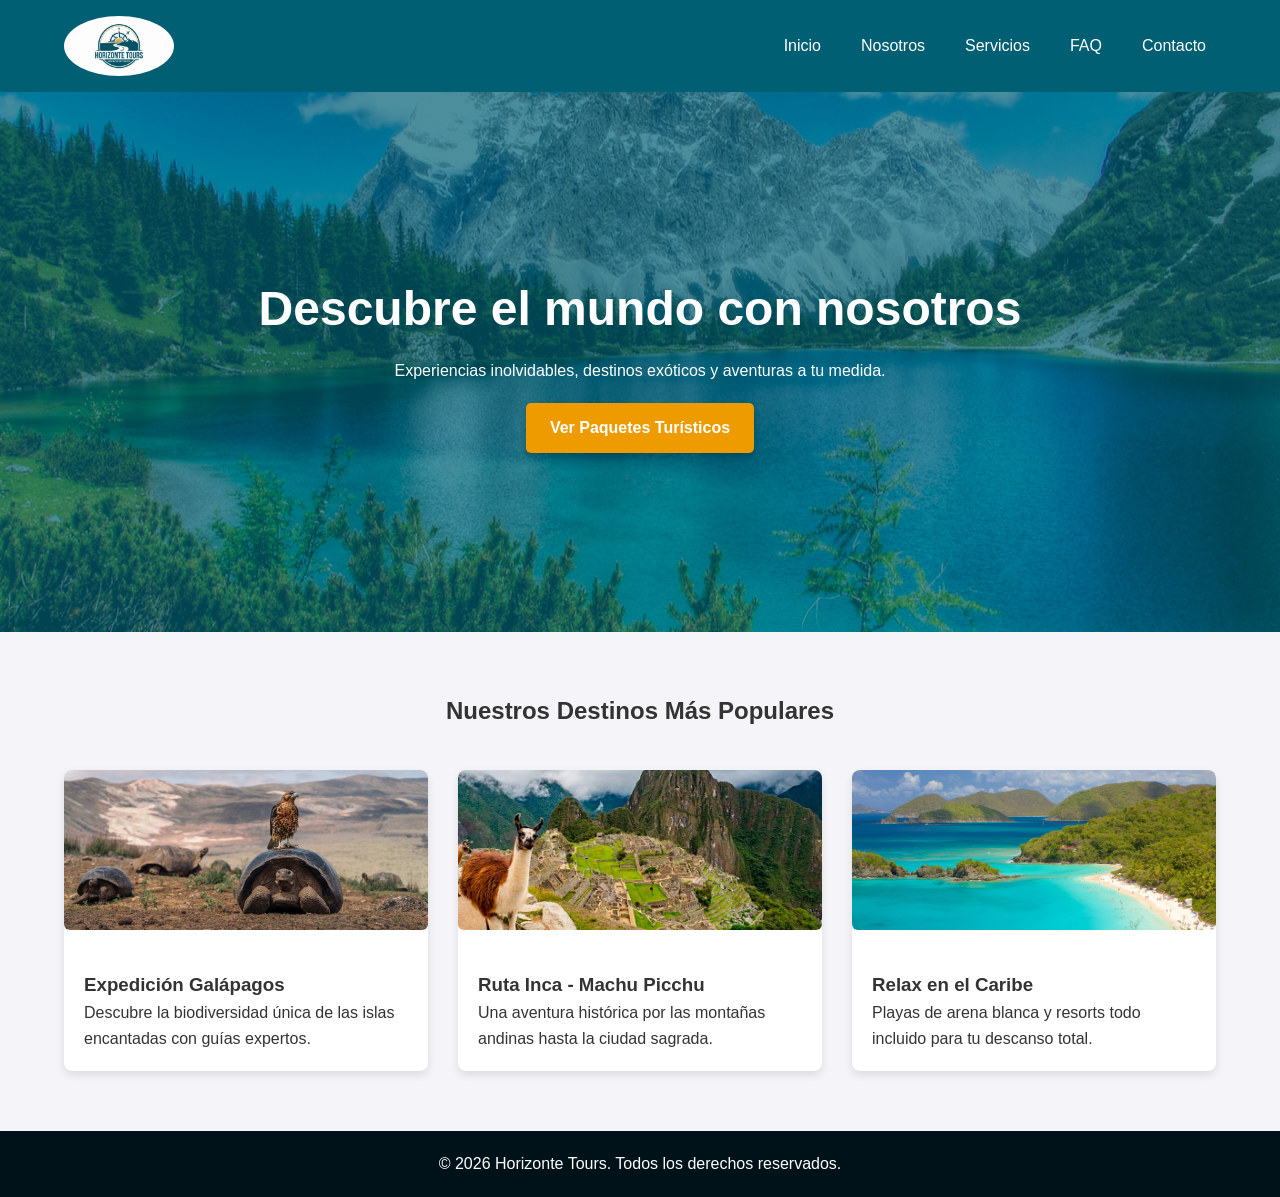
<file: index.html>
<!DOCTYPE html>
<html lang="es">
<head>
    <meta charset="UTF-8">
    <meta name="viewport" content="width=device-width, initial-scale=1.0">
    <title>Horizonte Tours | Agencia de Viajes</title>
    <link rel="stylesheet" href="assets/css/style.css">
</head>
<body>

    <!-- Encabezado con logotipo y menú -->
    <header>
        <div class="logo"><img src="assets/img/logo.jpg" alt="Logo de Horizonte Tours"></div>
        <nav>
            <ul>
                <li><a href="index.html">Inicio</a></li>
                <li><a href="nosotros.html">Nosotros</a></li>
                <li><a href="servicios.html">Servicios</a></li>
                <li><a href="faq.html">FAQ</a></li>
                <li><a href="contacto.html">Contacto</a></li>
            </ul>
        </nav>
    </header>

    <main>
        <!-- Banner principal -->
        <section class="hero">
            <h1>Descubre el mundo con nosotros</h1>
            <p>Experiencias inolvidables, destinos exóticos y aventuras a tu medida.</p>
            <a href="servicios.html" class="btn-accion">Ver Paquetes Turísticos</a>
        </section>

        <!-- Servicios destacados -->
        <section class="seccion">
            <h2>Nuestros Destinos Más Populares</h2>
            <div class="grid-tarjetas">
                <!-- Tarjeta 1 -->
                <article class="tarjeta">
                    <!-- Recuerda guardar una imagen llamada galapagos.jpg en tu carpeta img -->
                    <img src="assets/img/galapagos.jpg" alt="Paisaje de las Islas Galápagos con fauna local">
                    <div class="contenido-tarjeta">
                        <h3>Expedición Galápagos</h3>
                        <p>Descubre la biodiversidad única de las islas encantadas con guías expertos.</p>
                    </div>
                </article>

                <!-- Tarjeta 2 -->
                <article class="tarjeta">
                    <img src="assets/img/machupicchu.jpg" alt="Ruinas incas de Machu Picchu en Perú">
                    <div class="contenido-tarjeta">
                        <h3>Ruta Inca - Machu Picchu</h3>
                        <p>Una aventura histórica por las montañas andinas hasta la ciudad sagrada.</p>
                    </div>
                </article>

                <!-- Tarjeta 3 -->
                <article class="tarjeta">
                    <img src="assets/img/caribe.jpg" alt="Playa de arena blanca y mar cristalino en el Caribe">
                    <div class="contenido-tarjeta">
                        <h3>Relax en el Caribe</h3>
                        <p>Playas de arena blanca y resorts todo incluido para tu descanso total.</p>
                    </div>
                </article>
            </div>
        </section>
    </main>

    <!-- Pie de página -->
    <footer>
        <p>&copy; 2026 Horizonte Tours. Todos los derechos reservados.</p>
    </footer>

</body>
</html>
</file>
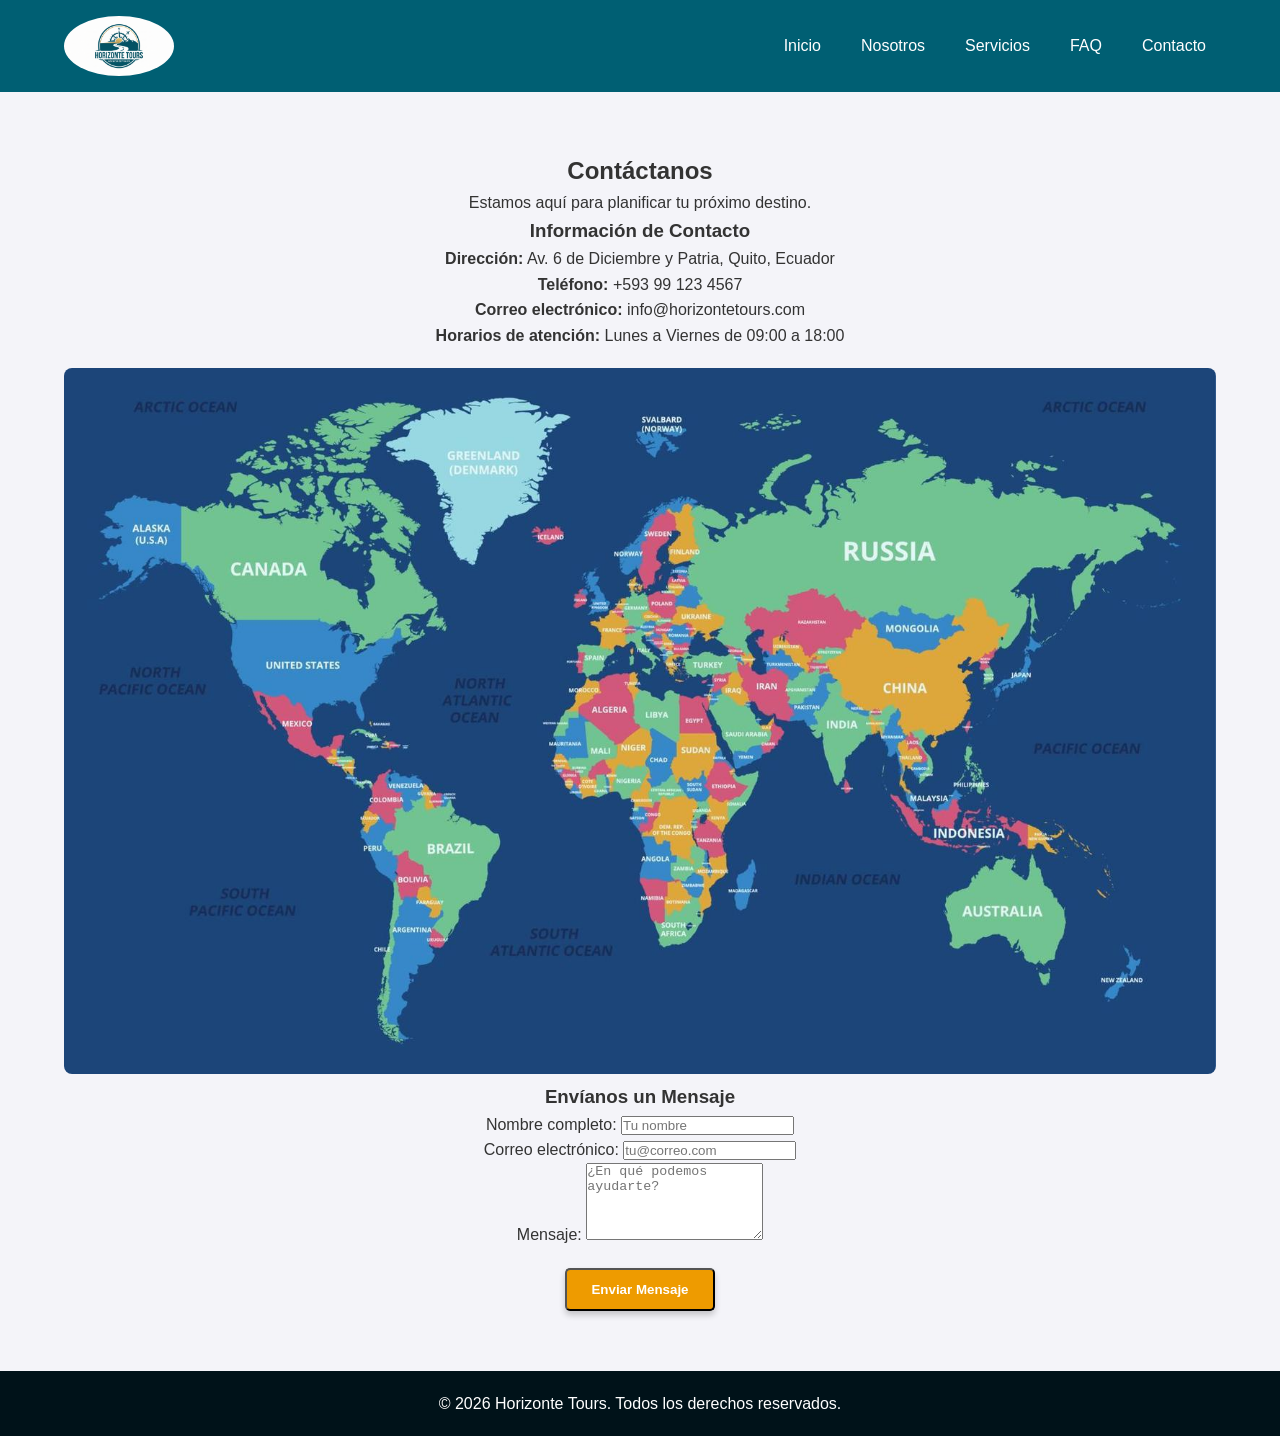
<file: contacto.html>
<!DOCTYPE html>
<html lang="es">
<head>
    <meta charset="UTF-8">
    <meta name="viewport" content="width=device-width, initial-scale=1.0">
    <title>Contacto | Horizonte Tours</title>
    <link rel="stylesheet" href="assets/css/style.css">
</head>
<body>
    <header>
        <div class="logo"><img src="assets/img/logo.jpg" alt="Logo de Horizonte Tours"></div>
        <nav>
            <ul>
                <li><a href="index.html">Inicio</a></li>
                <li><a href="nosotros.html">Nosotros</a></li>
                <li><a href="servicios.html">Servicios</a></li>
                <li><a href="faq.html">FAQ</a></li>
                <li><a href="contacto.html">Contacto</a></li>
            </ul>
        </nav>
    </header>

    <main>
        <section class="seccion">
            <h1>Contáctanos</h1>
            <p>Estamos aquí para planificar tu próximo destino.</p>
            
            <div class="grid-contacto">
                <div class="info-contacto">
                    <h3>Información de Contacto</h3>
                    <p><strong>Dirección:</strong> Av. 6 de Diciembre y Patria, Quito, Ecuador</p>
                    <p><strong>Teléfono:</strong> +593 99 123 4567</p>
                    <p><strong>Correo electrónico:</strong> info@horizontetours.com</p>
                    <p><strong>Horarios de atención:</strong> Lunes a Viernes de 09:00 a 18:00</p>
                    
                    <div class="mapa">
                        <!-- Imagen simulando un mapa como pide la rúbrica -->
                        <img src="assets/img/mapa.jpg" alt="Mapa de ubicación de la agencia" style="width: 100%; margin-top: 20px; border-radius: 8px;">
                    </div>
                </div>

                <div class="formulario-visual">
                    <h3>Envíanos un Mensaje</h3>
                    <form action="#" method="get">
                        <div class="grupo-input">
                            <label for="nombre">Nombre completo:</label>
                            <input type="text" id="nombre" name="nombre" placeholder="Tu nombre" required>
                        </div>
                        <div class="grupo-input">
                            <label for="email">Correo electrónico:</label>
                            <input type="email" id="email" name="email" placeholder="tu@correo.com" required>
                        </div>
                        <div class="grupo-input">
                            <label for="mensaje">Mensaje:</label>
                            <textarea id="mensaje" name="mensaje" rows="5" placeholder="¿En qué podemos ayudarte?" required></textarea>
                        </div>
                        <button type="submit" class="btn-accion">Enviar Mensaje</button>
                    </form>
                </div>
            </div>
        </section>
    </main>

    <footer>
        <p>&copy; 2026 Horizonte Tours. Todos los derechos reservados.</p>
    </footer>
</body>
</html>
</file>
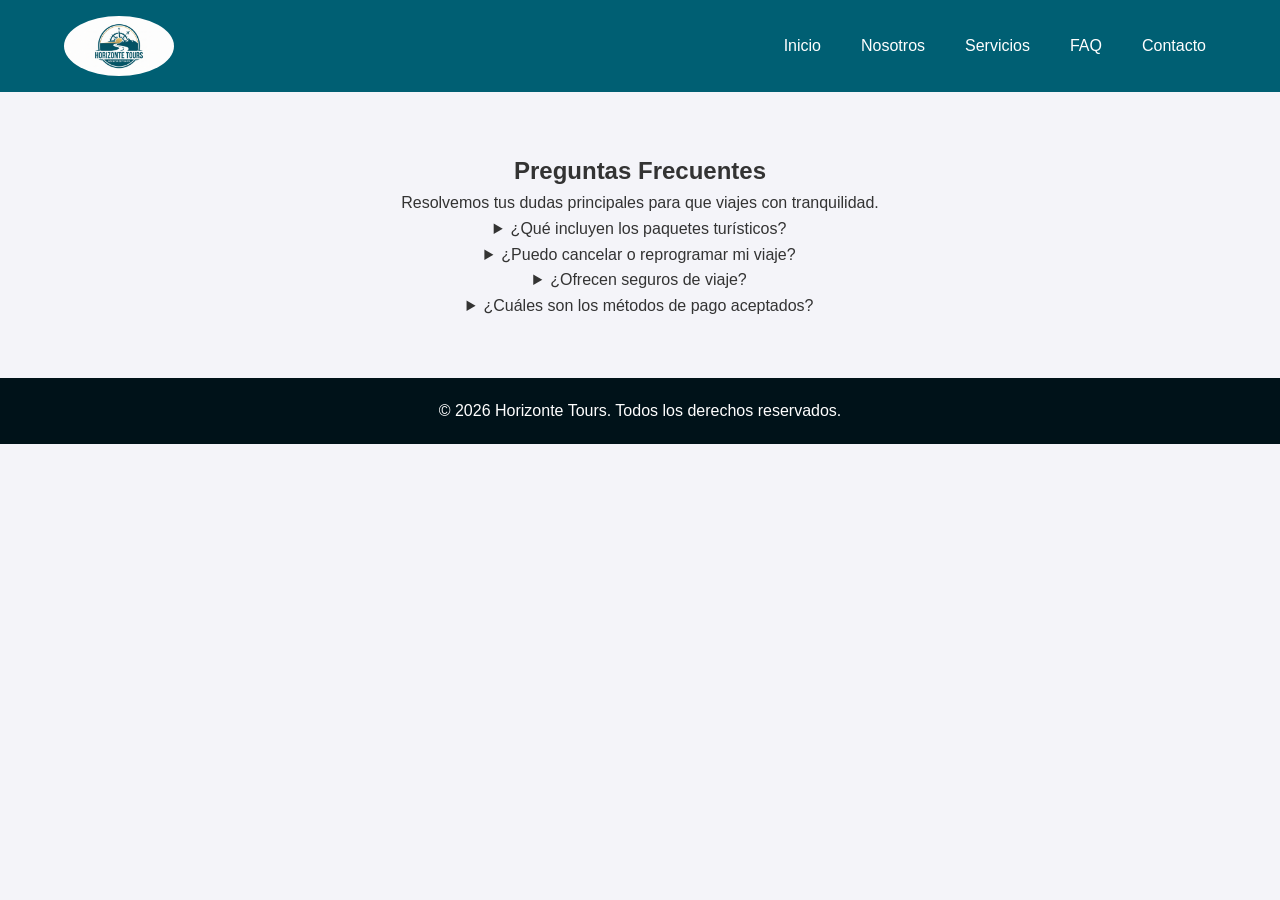
<file: faq.html>
<!DOCTYPE html>
<html lang="es">
<head>
    <meta charset="UTF-8">
    <meta name="viewport" content="width=device-width, initial-scale=1.0">
    <title>FAQ | Horizonte Tours</title>
    <link rel="stylesheet" href="assets/css/style.css">
</head>
<body>
    <header>
        <div class="logo"><img src="assets/img/logo.jpg" alt="Logo de Horizonte Tours"></div>
        <nav>
            <ul>
                <li><a href="index.html">Inicio</a></li>
                <li><a href="nosotros.html">Nosotros</a></li>
                <li><a href="servicios.html">Servicios</a></li>
                <li><a href="faq.html">FAQ</a></li>
                <li><a href="contacto.html">Contacto</a></li>
            </ul>
        </nav>
    </header>

    <main>
        <section class="seccion">
            <h1>Preguntas Frecuentes</h1>
            <p>Resolvemos tus dudas principales para que viajes con tranquilidad.</p>
            <div class="faq-contenedor">
                <details class="faq-item">
                    <summary>¿Qué incluyen los paquetes turísticos?</summary>
                    <p>Nuestros paquetes suelen incluir vuelos, alojamiento, traslados y desayunos. En la página de servicios puedes ver el detalle de cada opción.</p>
                </details>
                <details class="faq-item">
                    <summary>¿Puedo cancelar o reprogramar mi viaje?</summary>
                    <p>Sí, ofrecemos políticas flexibles. Puedes reprogramar sin costo hasta 15 días antes de tu viaje. Las cancelaciones están sujetas a las políticas de la aerolínea y el hotel.</p>
                </details>
                <details class="faq-item">
                    <summary>¿Ofrecen seguros de viaje?</summary>
                    <p>Todos nuestros paquetes internacionales incluyen un seguro de viaje básico. Puedes hacer un 'upgrade' a cobertura total al momento de reservar.</p>
                </details>
                <details class="faq-item">
                    <summary>¿Cuáles son los métodos de pago aceptados?</summary>
                    <p>Aceptamos tarjetas de crédito, débito, transferencias bancarias y pagos en efectivo en nuestras oficinas.</p>
                </details>
            </div>
        </section>
    </main>

    <footer>
        <p>&copy; 2026 Horizonte Tours. Todos los derechos reservados.</p>
    </footer>
</body>
</html>
</file>
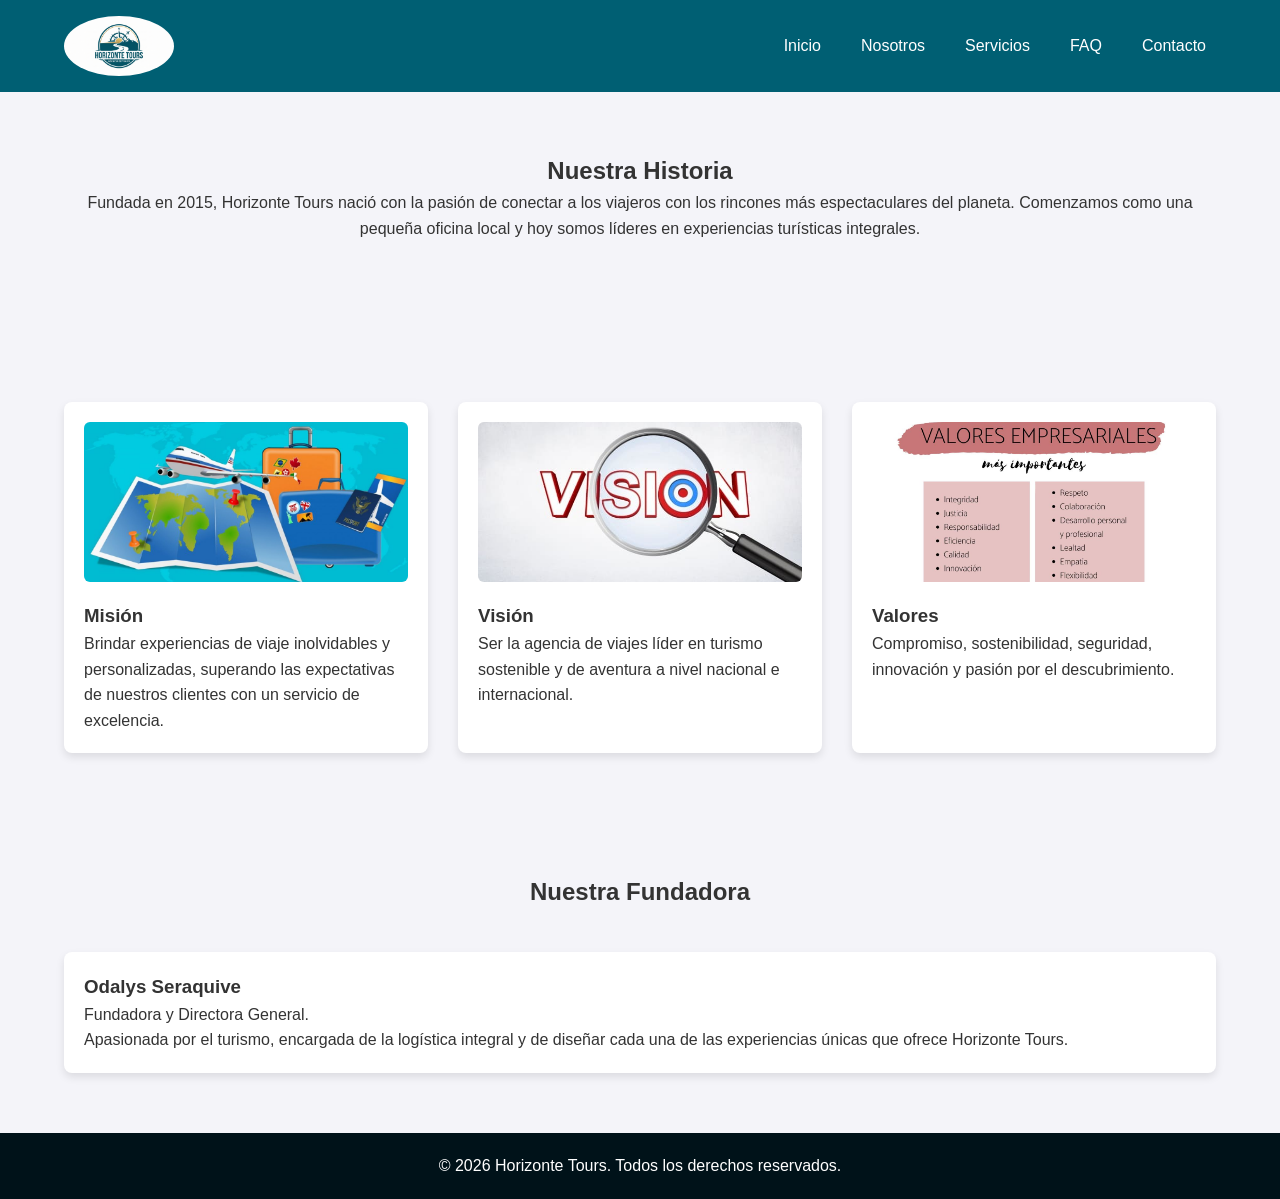
<file: nosotros.html>
<!DOCTYPE html>
<html lang="es">
<head>
    <meta charset="UTF-8">
    <meta name="viewport" content="width=device-width, initial-scale=1.0">
    <title>Nosotros | Horizonte Tours</title>
    <link rel="stylesheet" href="assets/css/style.css">
</head>
<body>

    <header>
        <div class="logo"><img src="assets/img/logo.jpg" alt="Logo de Horizonte Tours"></div>
        <nav>
            <ul>
                <li><a href="index.html">Inicio</a></li>
                <li><a href="nosotros.html">Nosotros</a></li>
                <li><a href="servicios.html">Servicios</a></li>
                <li><a href="faq.html">FAQ</a></li>
                <li><a href="contacto.html">Contacto</a></li>
            </ul>
        </nav>
    </header>

    <main>
        <section class="seccion">
            <h1>Nuestra Historia</h1>
            <p>Fundada en 2015, Horizonte Tours nació con la pasión de conectar a los viajeros con los rincones más espectaculares del planeta. Comenzamos como una pequeña oficina local y hoy somos líderes en experiencias turísticas integrales.</p>
        </section>

        <section class="seccion">
            <div class="grid-tarjetas">
                <article class="tarjeta">
                    <div class="contenido-tarjeta">
                        <img src="assets/img/mision.jpg" alt="Misión de Horizonte Tours">
                        <h3>Misión</h3>
                        <p>Brindar experiencias de viaje inolvidables y personalizadas, superando las expectativas de nuestros clientes con un servicio de excelencia.</p>
                    </div>
                </article>

                <article class="tarjeta">
                    <div class="contenido-tarjeta">
                        <img src="assets/img/vision.jpg" alt="Visión de Horizonte Tours">
                        <h3>Visión</h3>
                        <p>Ser la agencia de viajes líder en turismo sostenible y de aventura a nivel nacional e internacional.</p>
                    </div>
                </article>

                <article class="tarjeta">
                    <div class="contenido-tarjeta">
                        <img src="assets/img/valores.jpg" alt="Valores de Horizonte Tours">
                        <h3>Valores</h3>
                        <p>Compromiso, sostenibilidad, seguridad, innovación y pasión por el descubrimiento.</p>
                    </div>
                </article>
            </div>
        </section>

        <section class="seccion">
            <h2>Nuestra Fundadora</h2>
            <div class="grid-tarjetas">
                <article class="tarjeta">
                    <div class="contenido-tarjeta">
                        <h3>Odalys Seraquive</h3>
                        <p>Fundadora y Directora General.</p>
                        <p>Apasionada por el turismo, encargada de la logística integral y de diseñar cada una de las experiencias únicas que ofrece Horizonte Tours.</p>
                    </div>
                </article>
            </div>
        </section>
    </main>

    <footer>
        <p>&copy; 2026 Horizonte Tours. Todos los derechos reservados.</p>
    </footer>

</body>
</html>
</file>
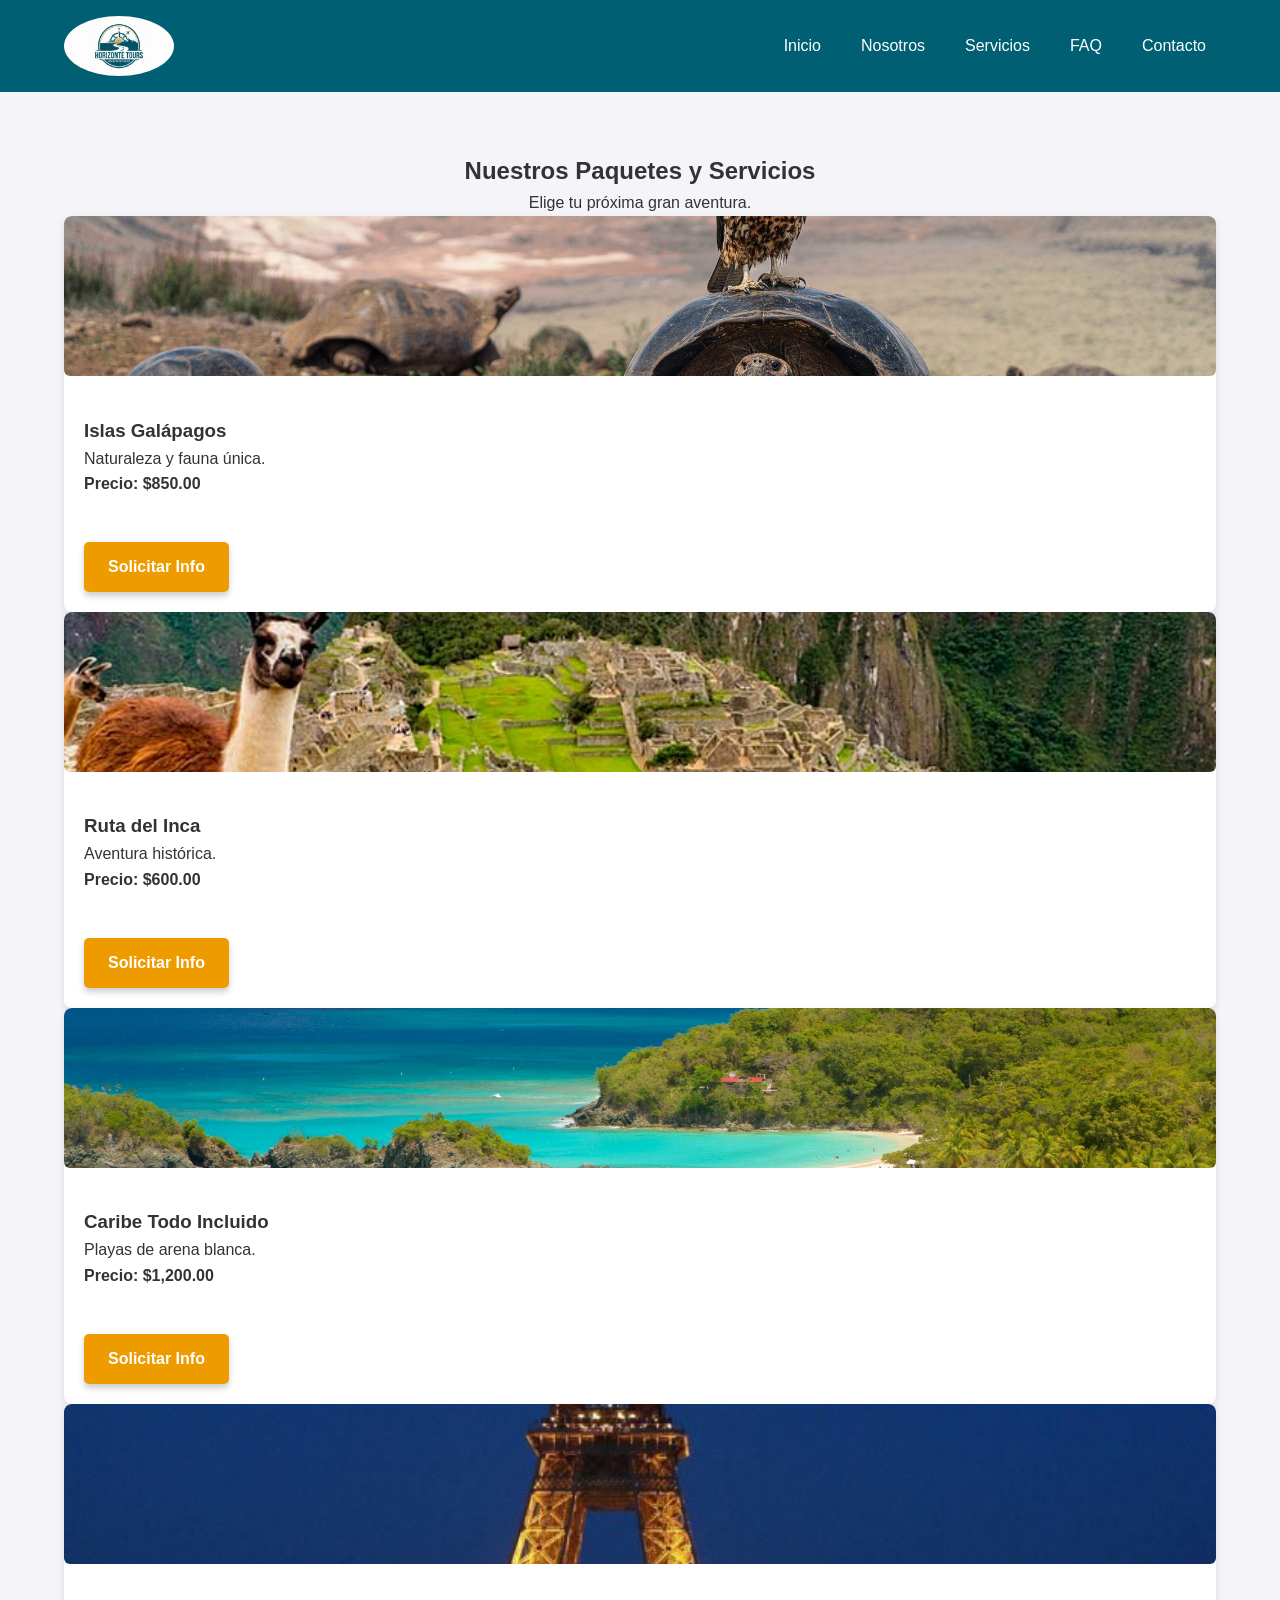
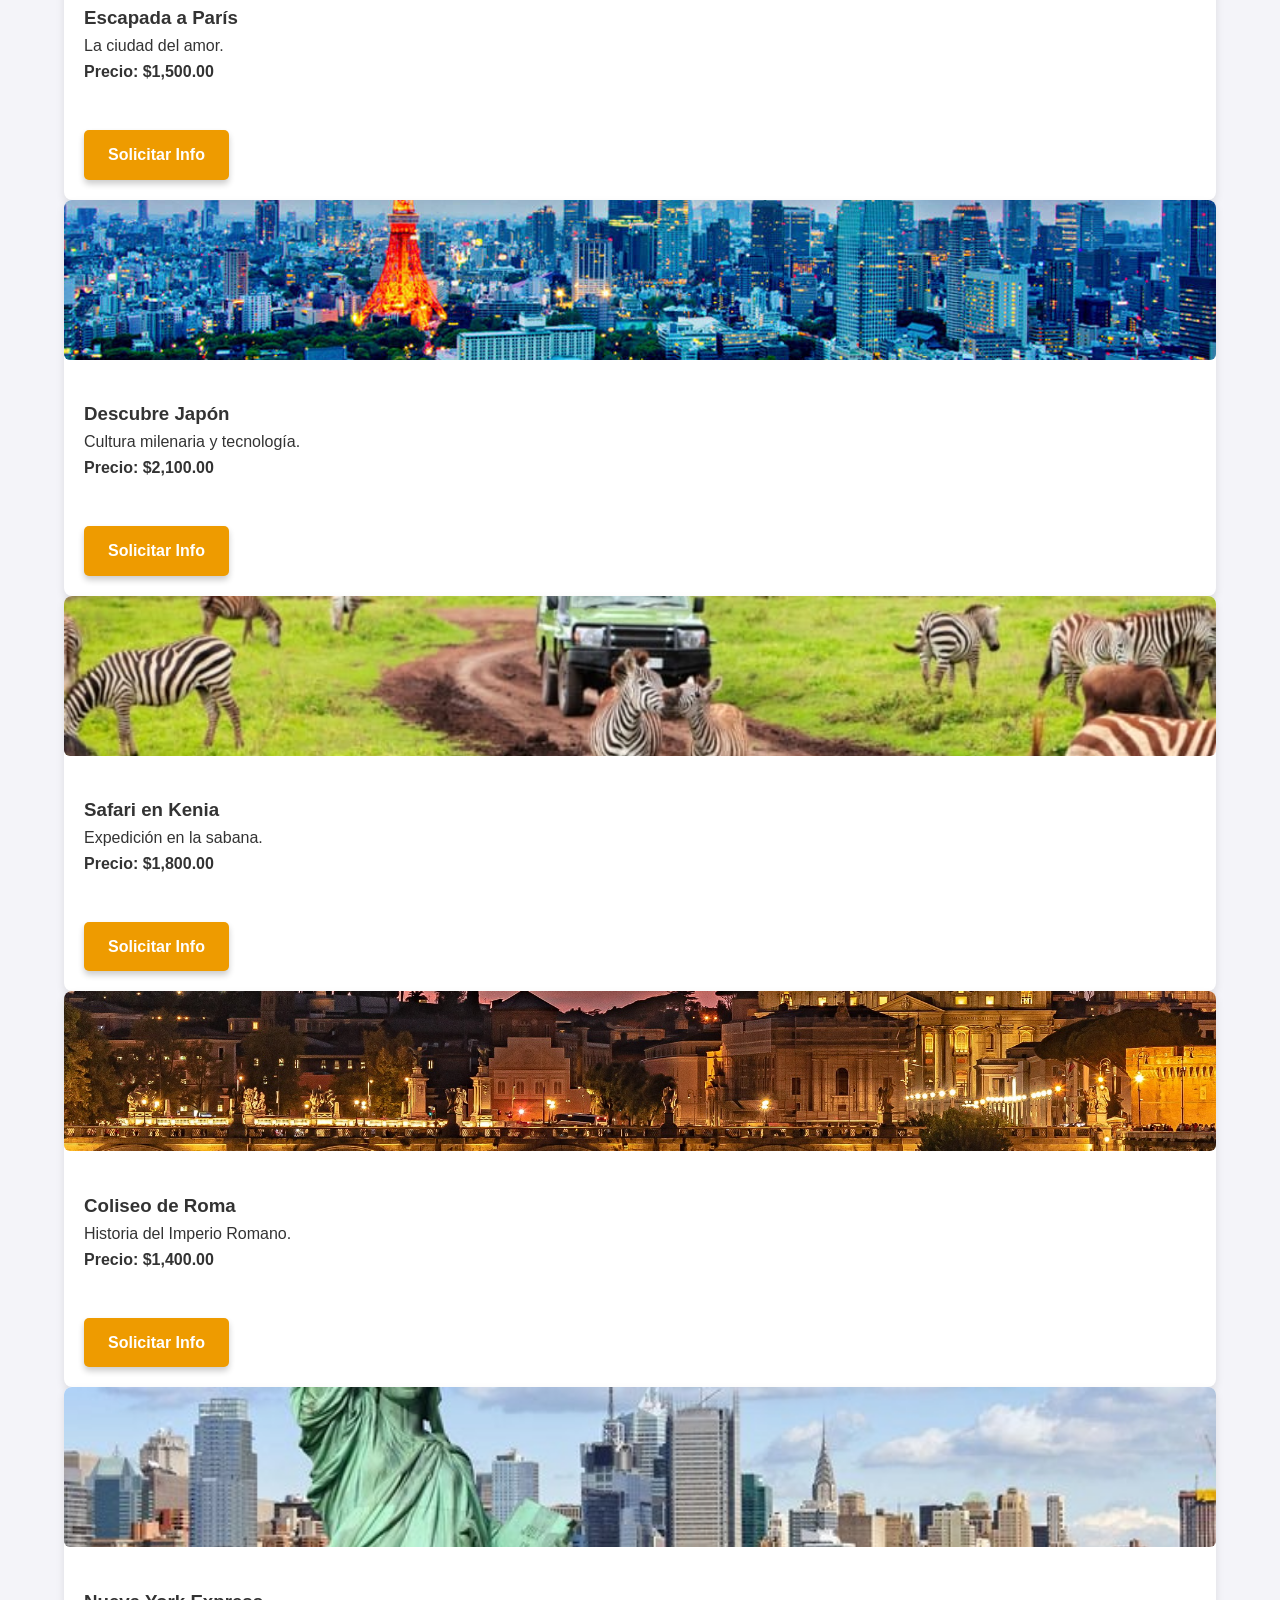
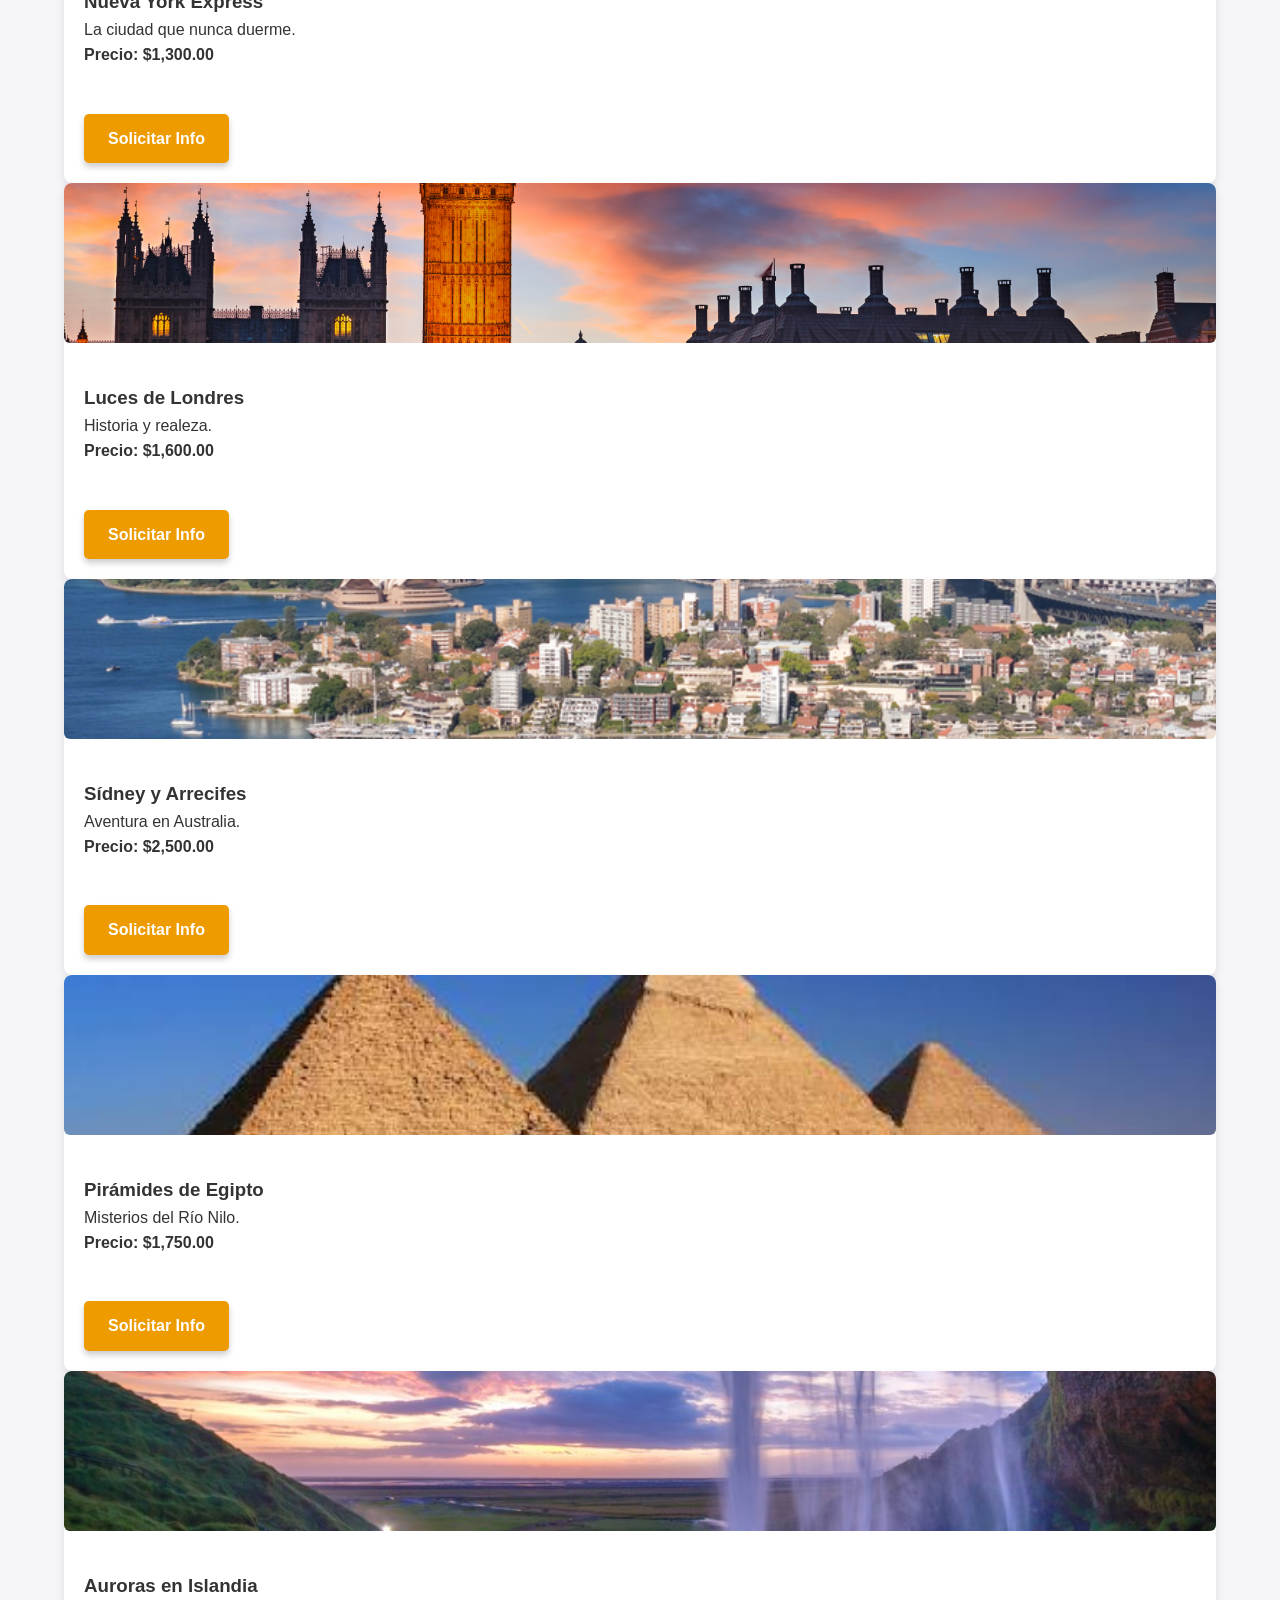
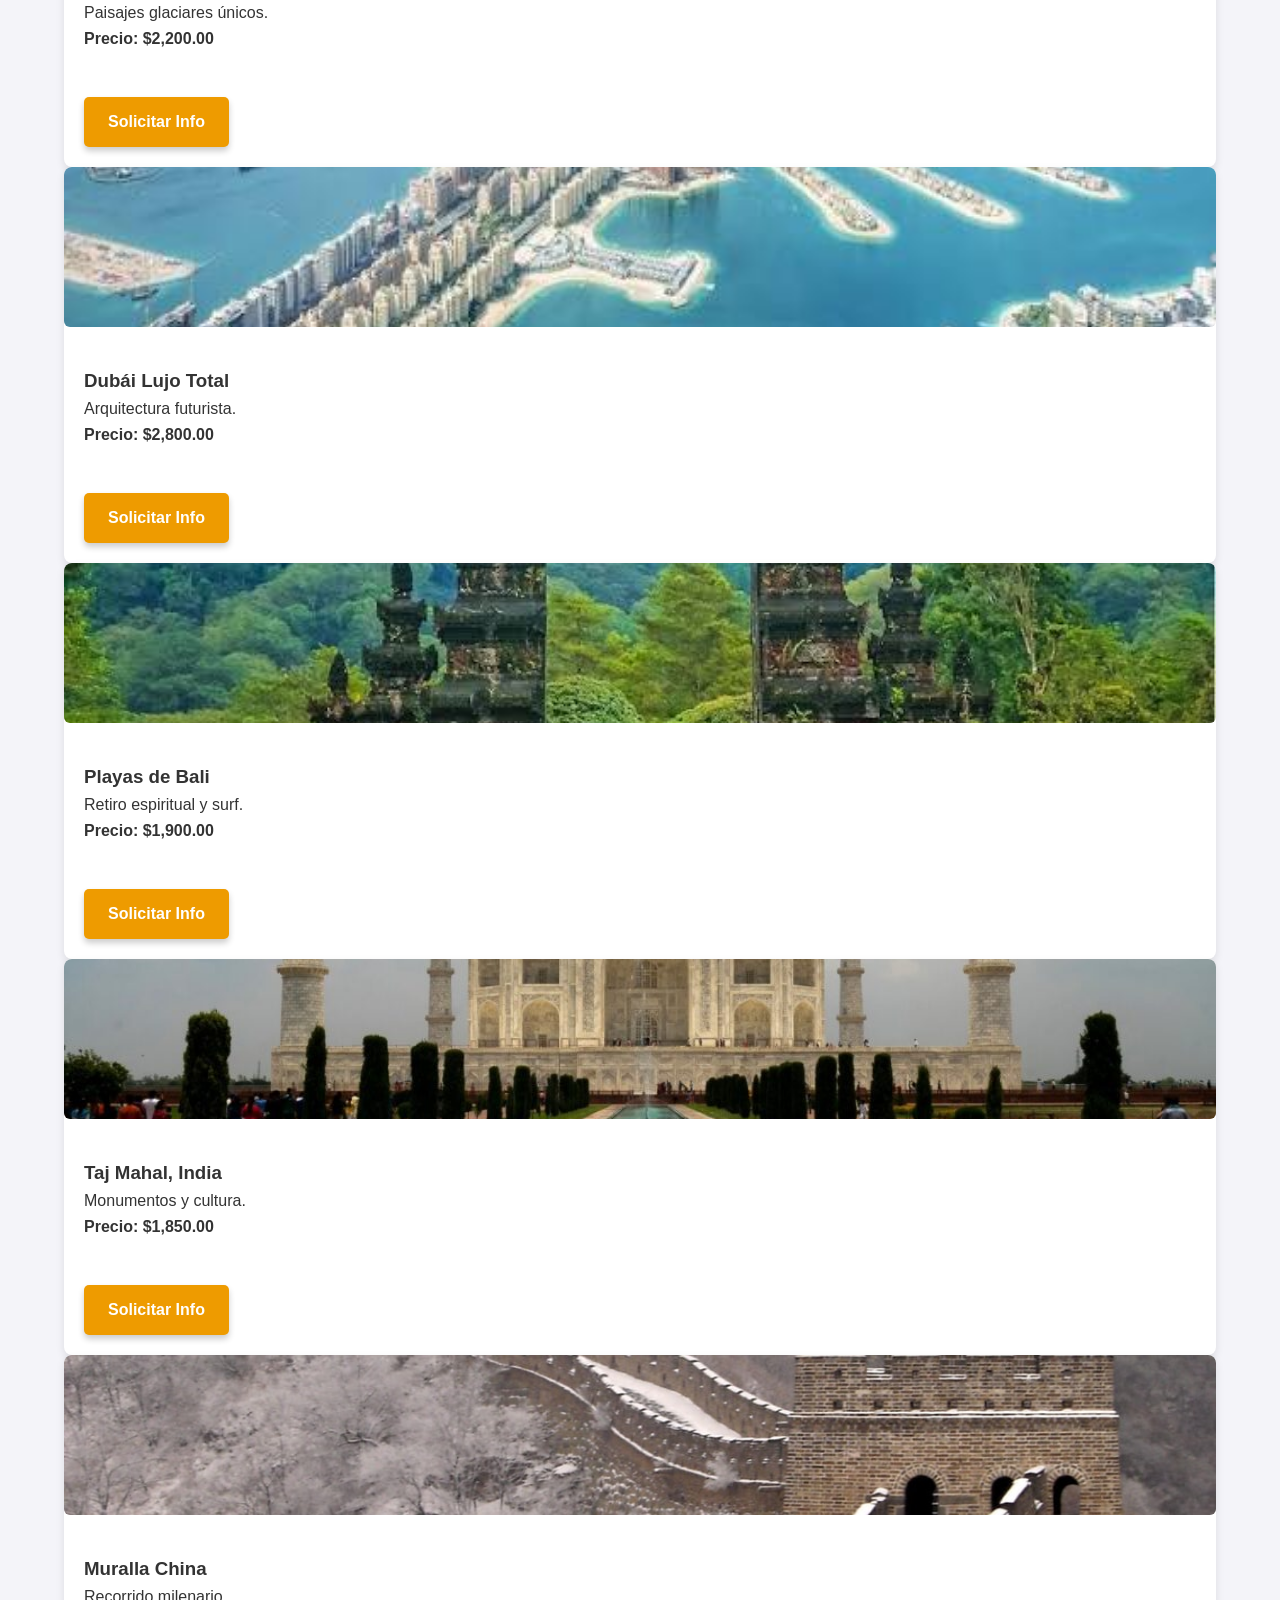
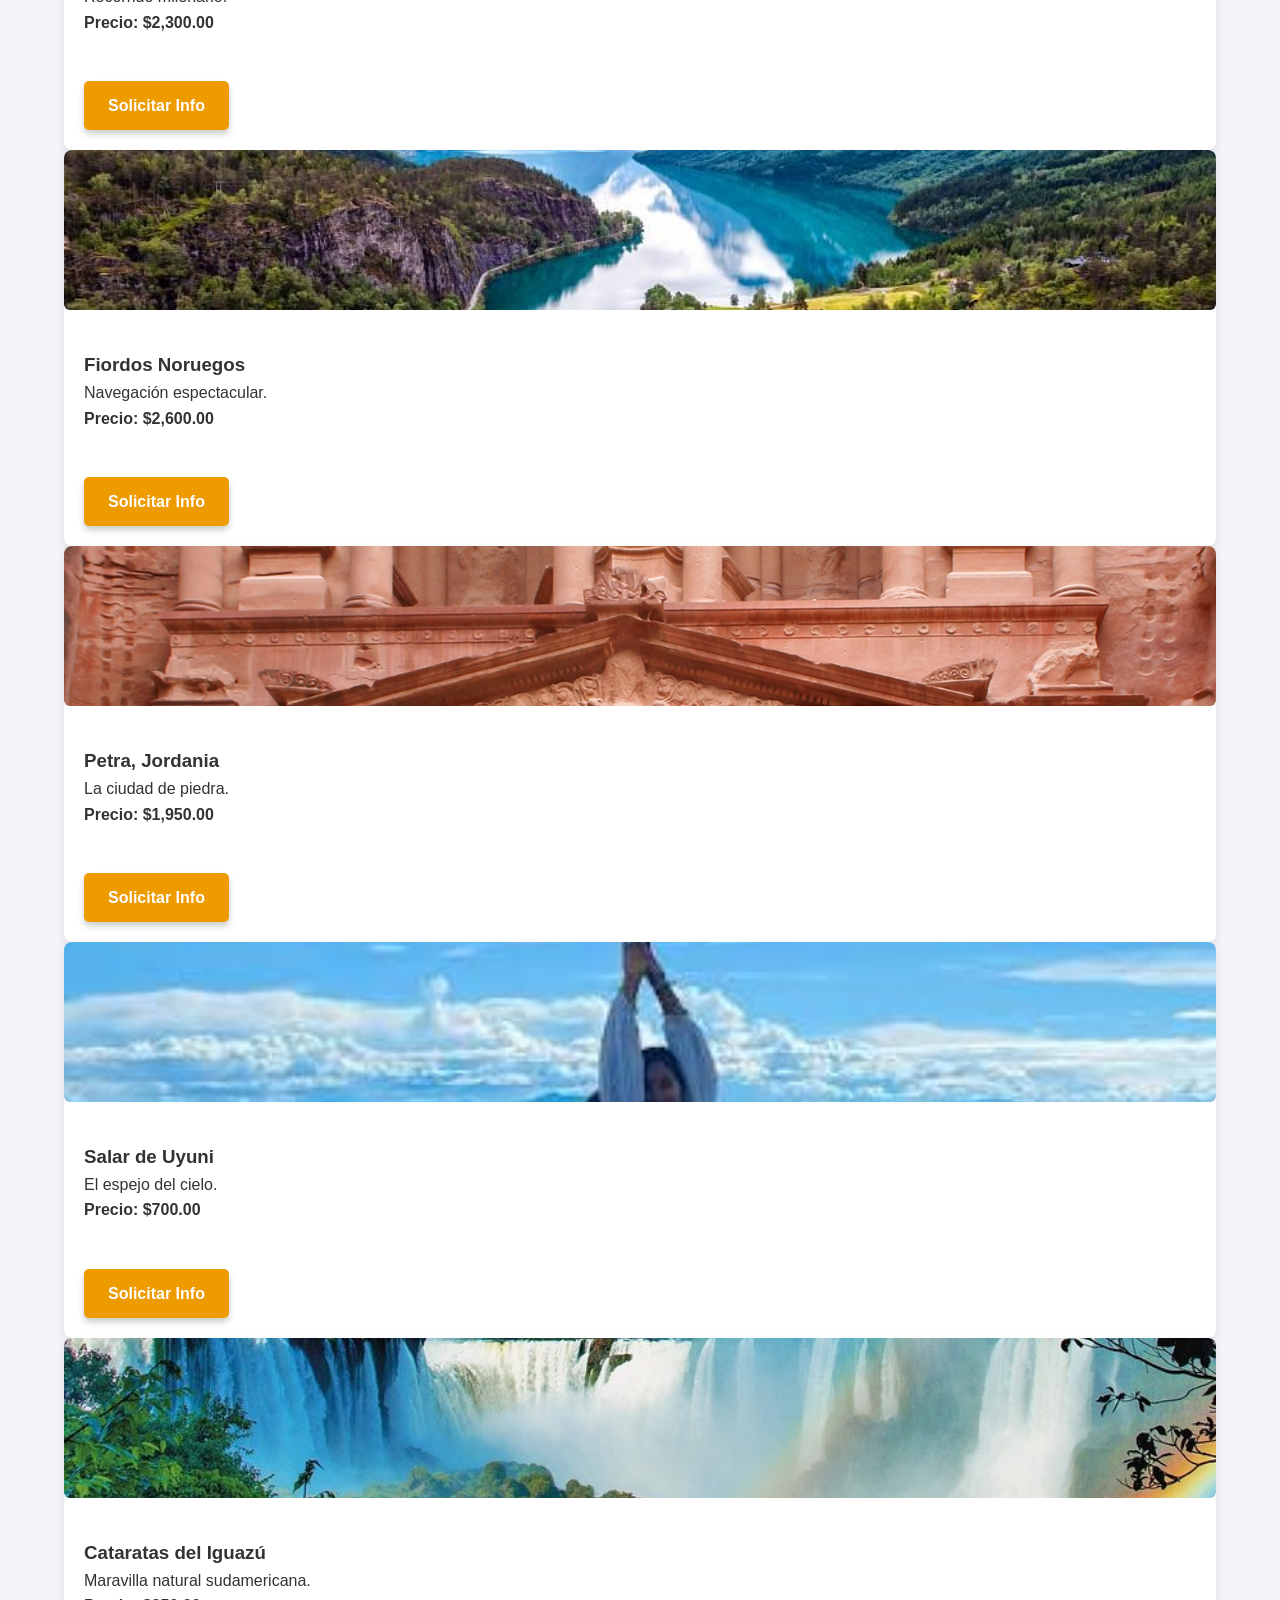
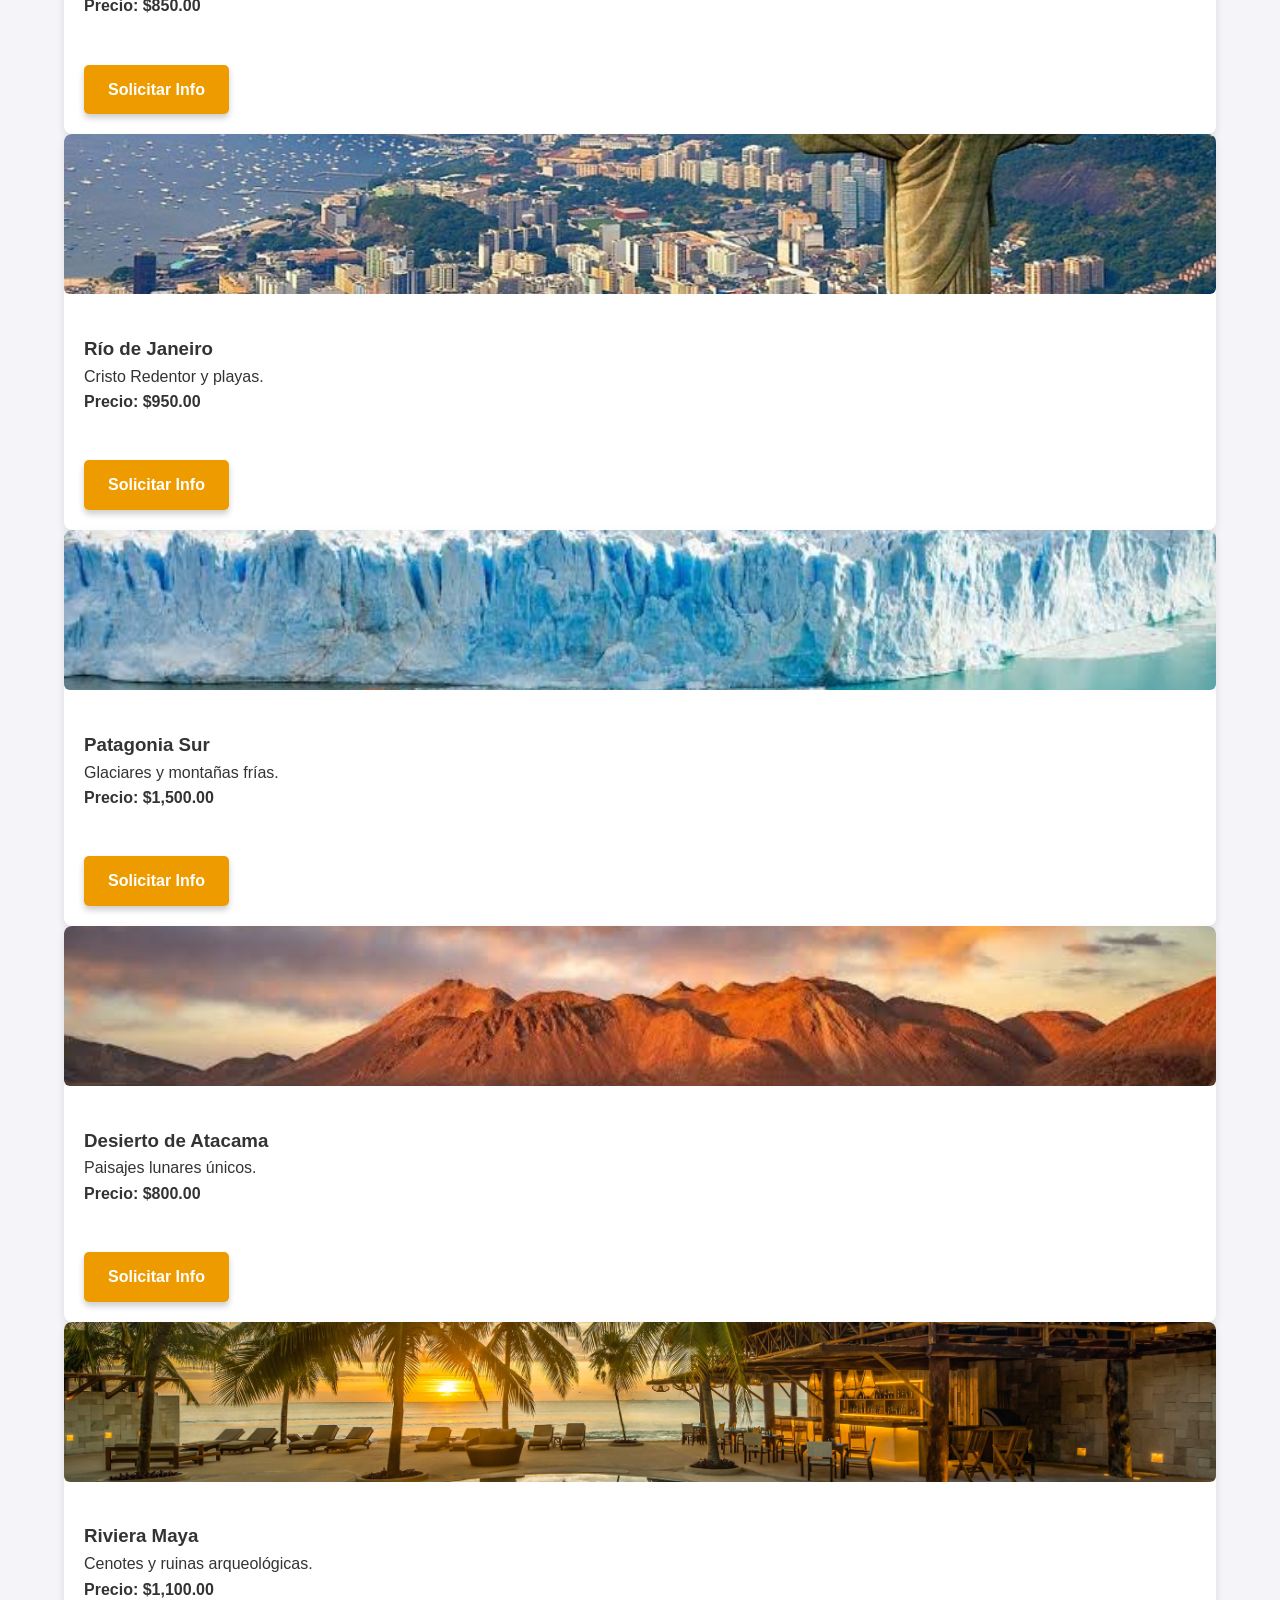
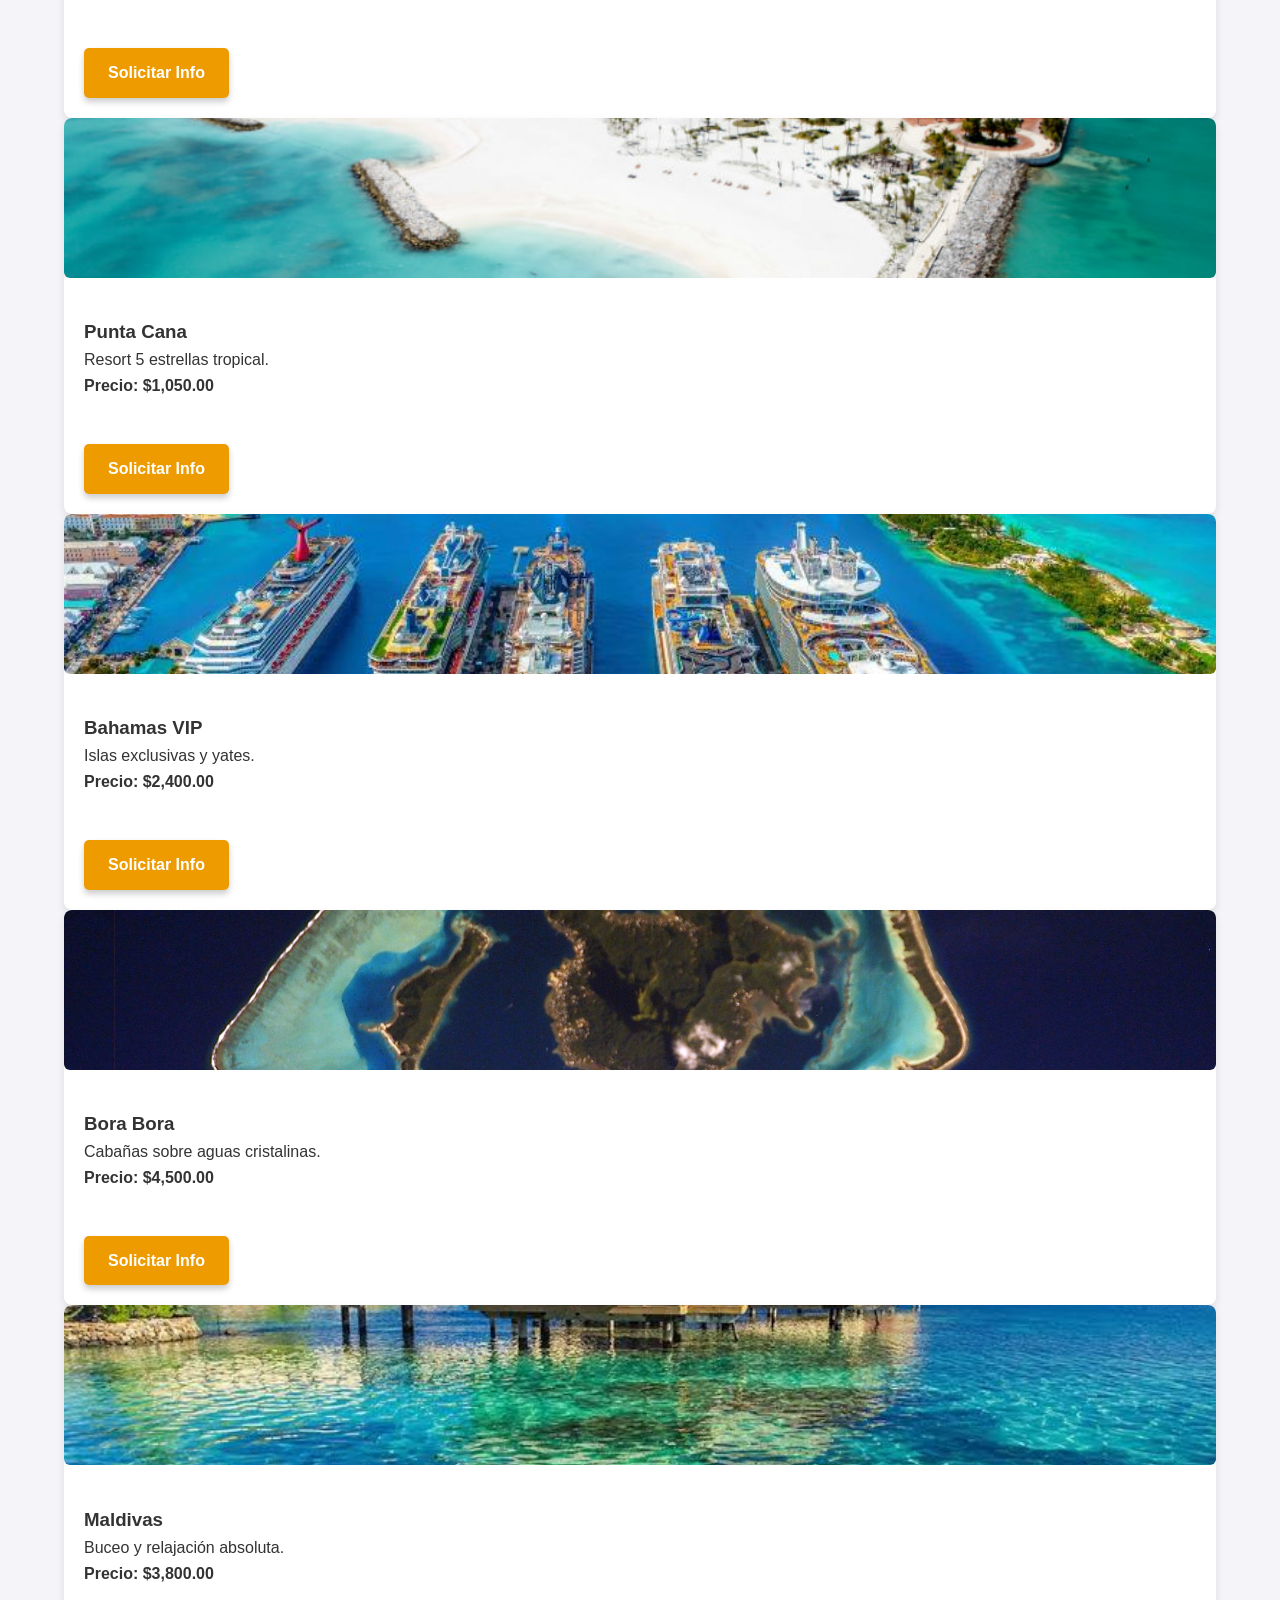
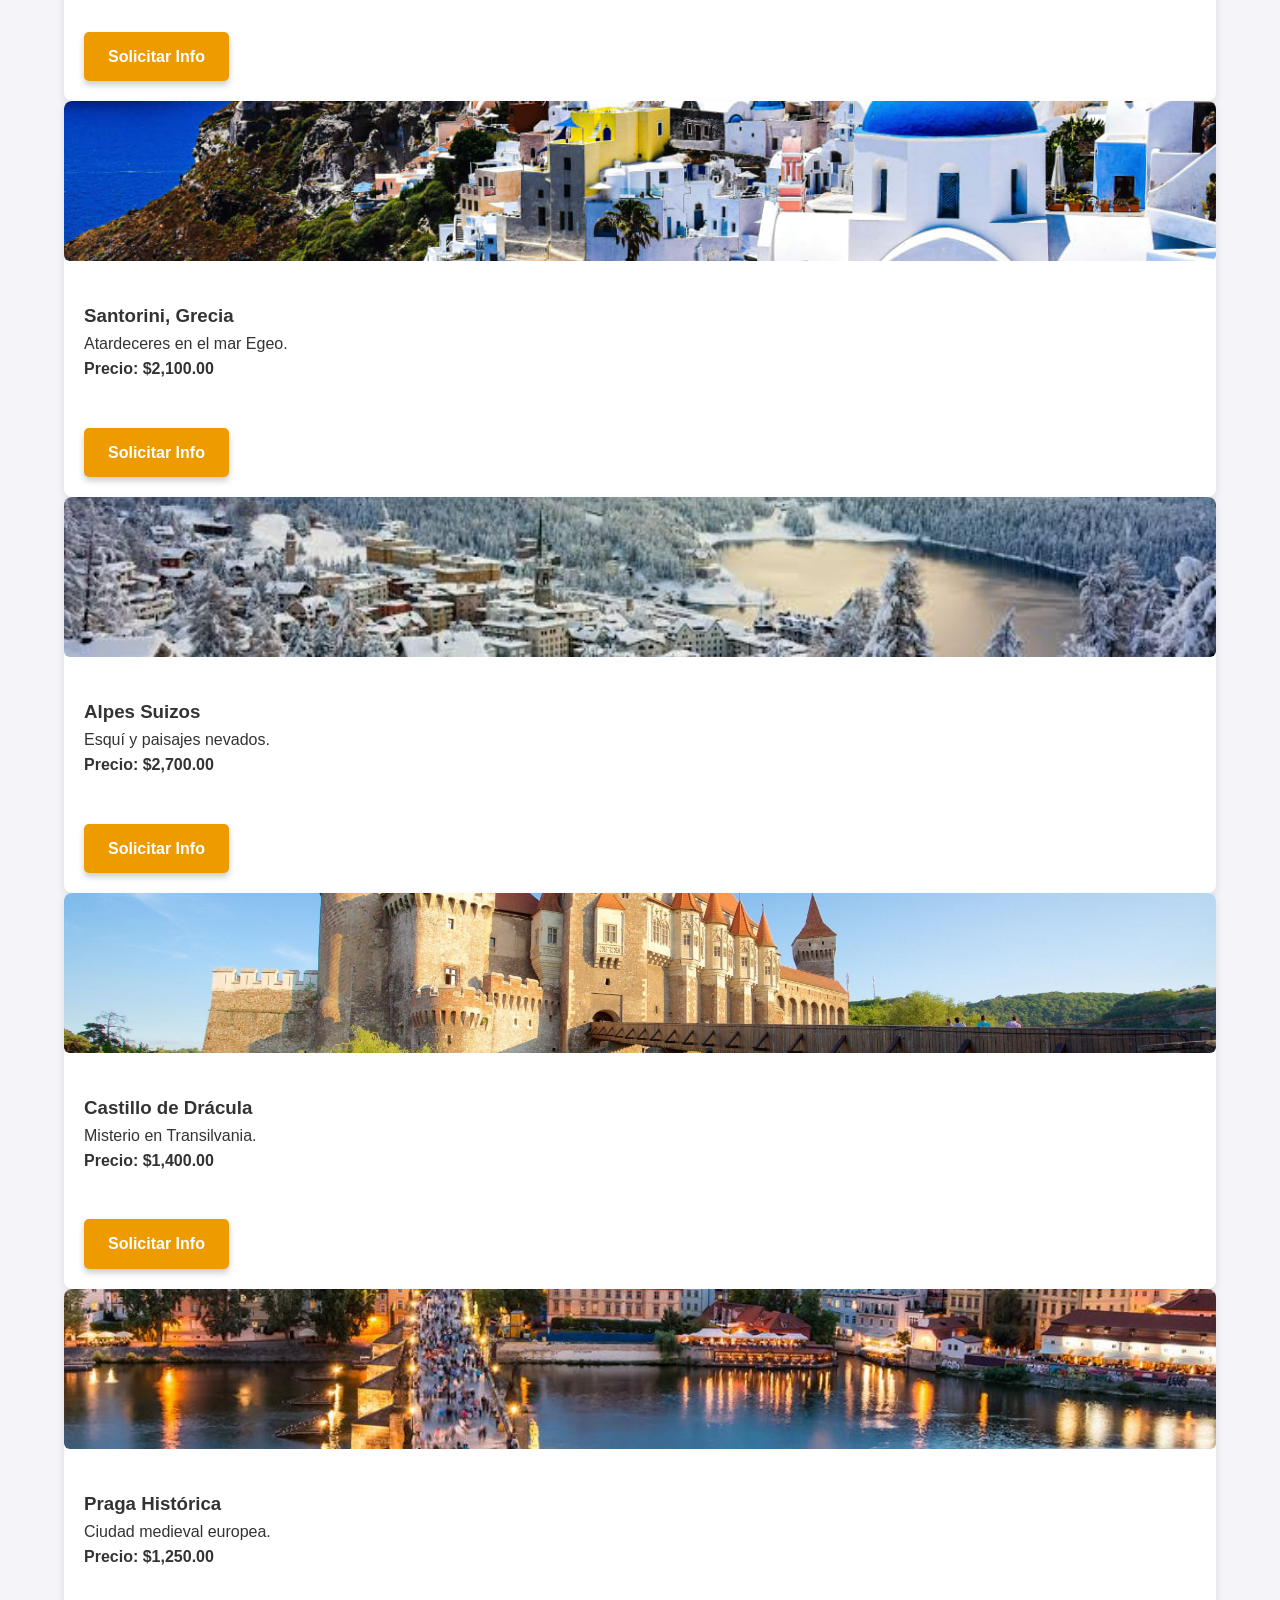
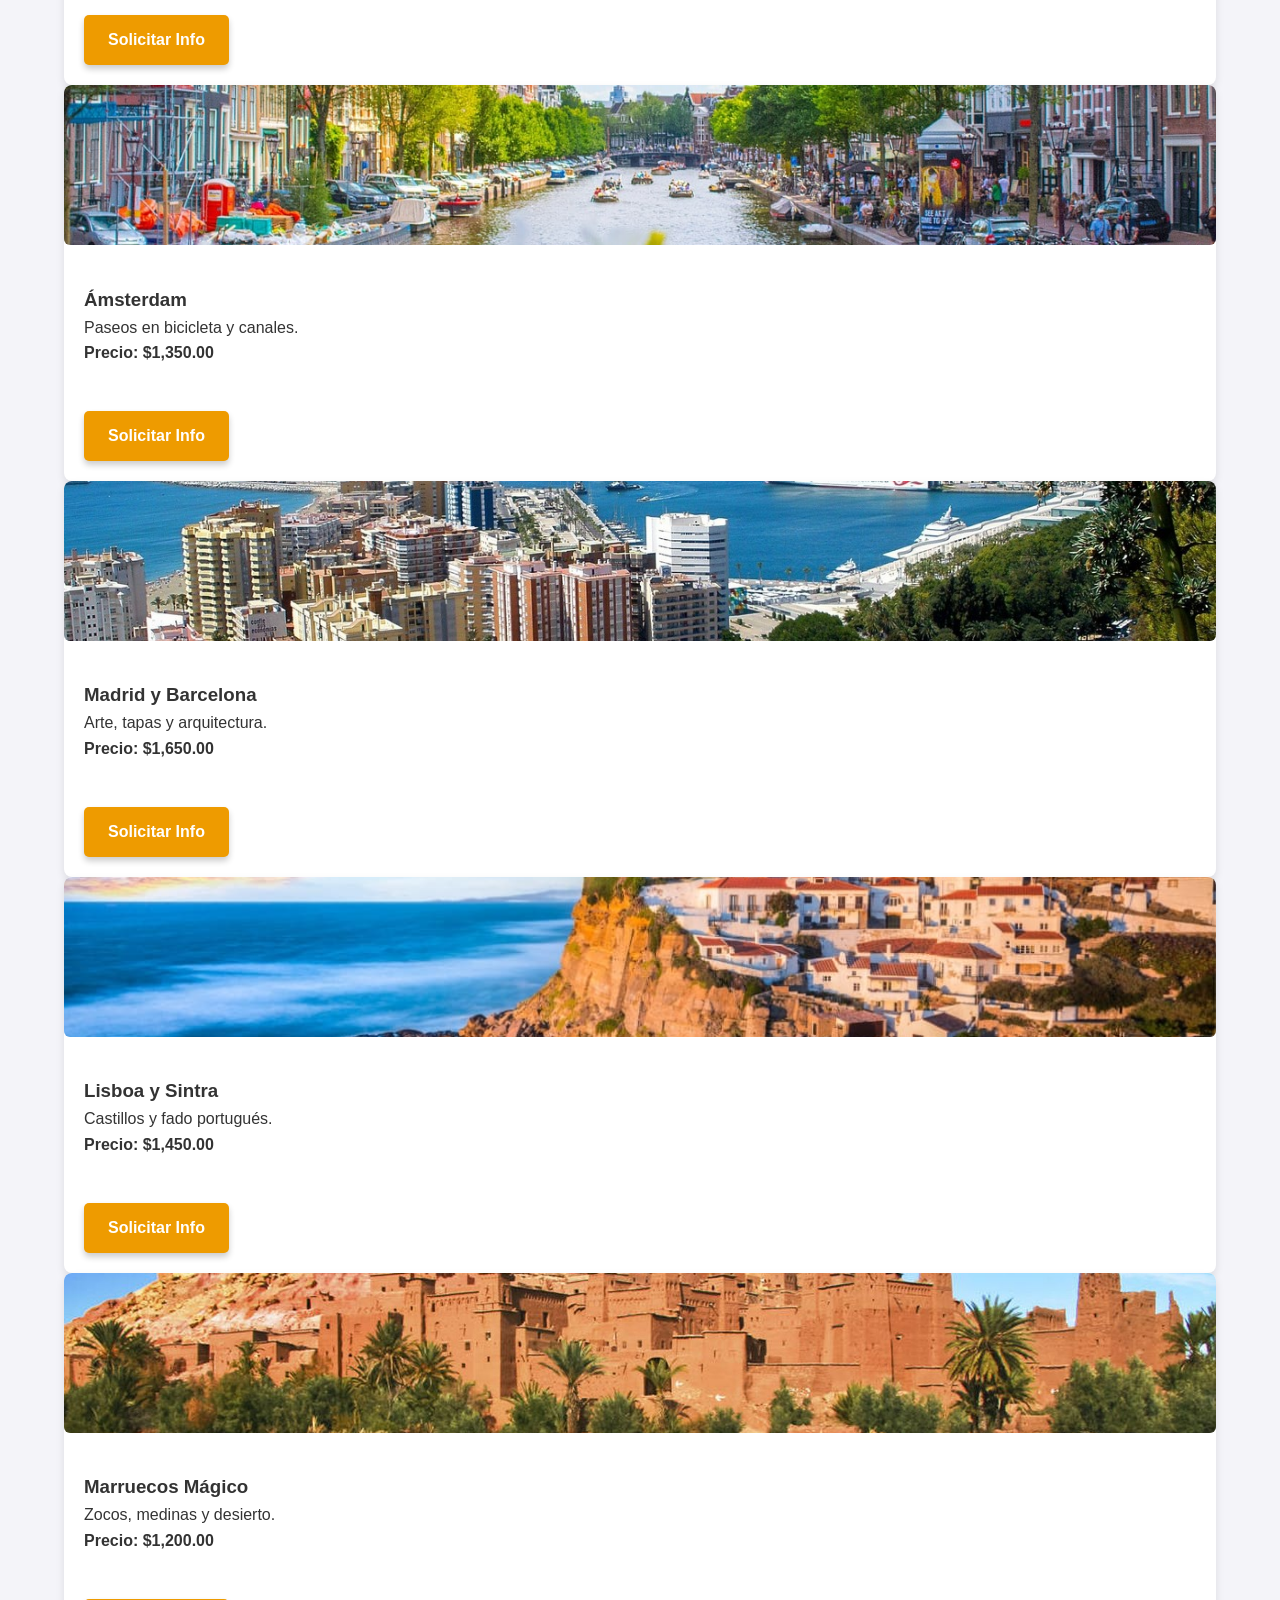
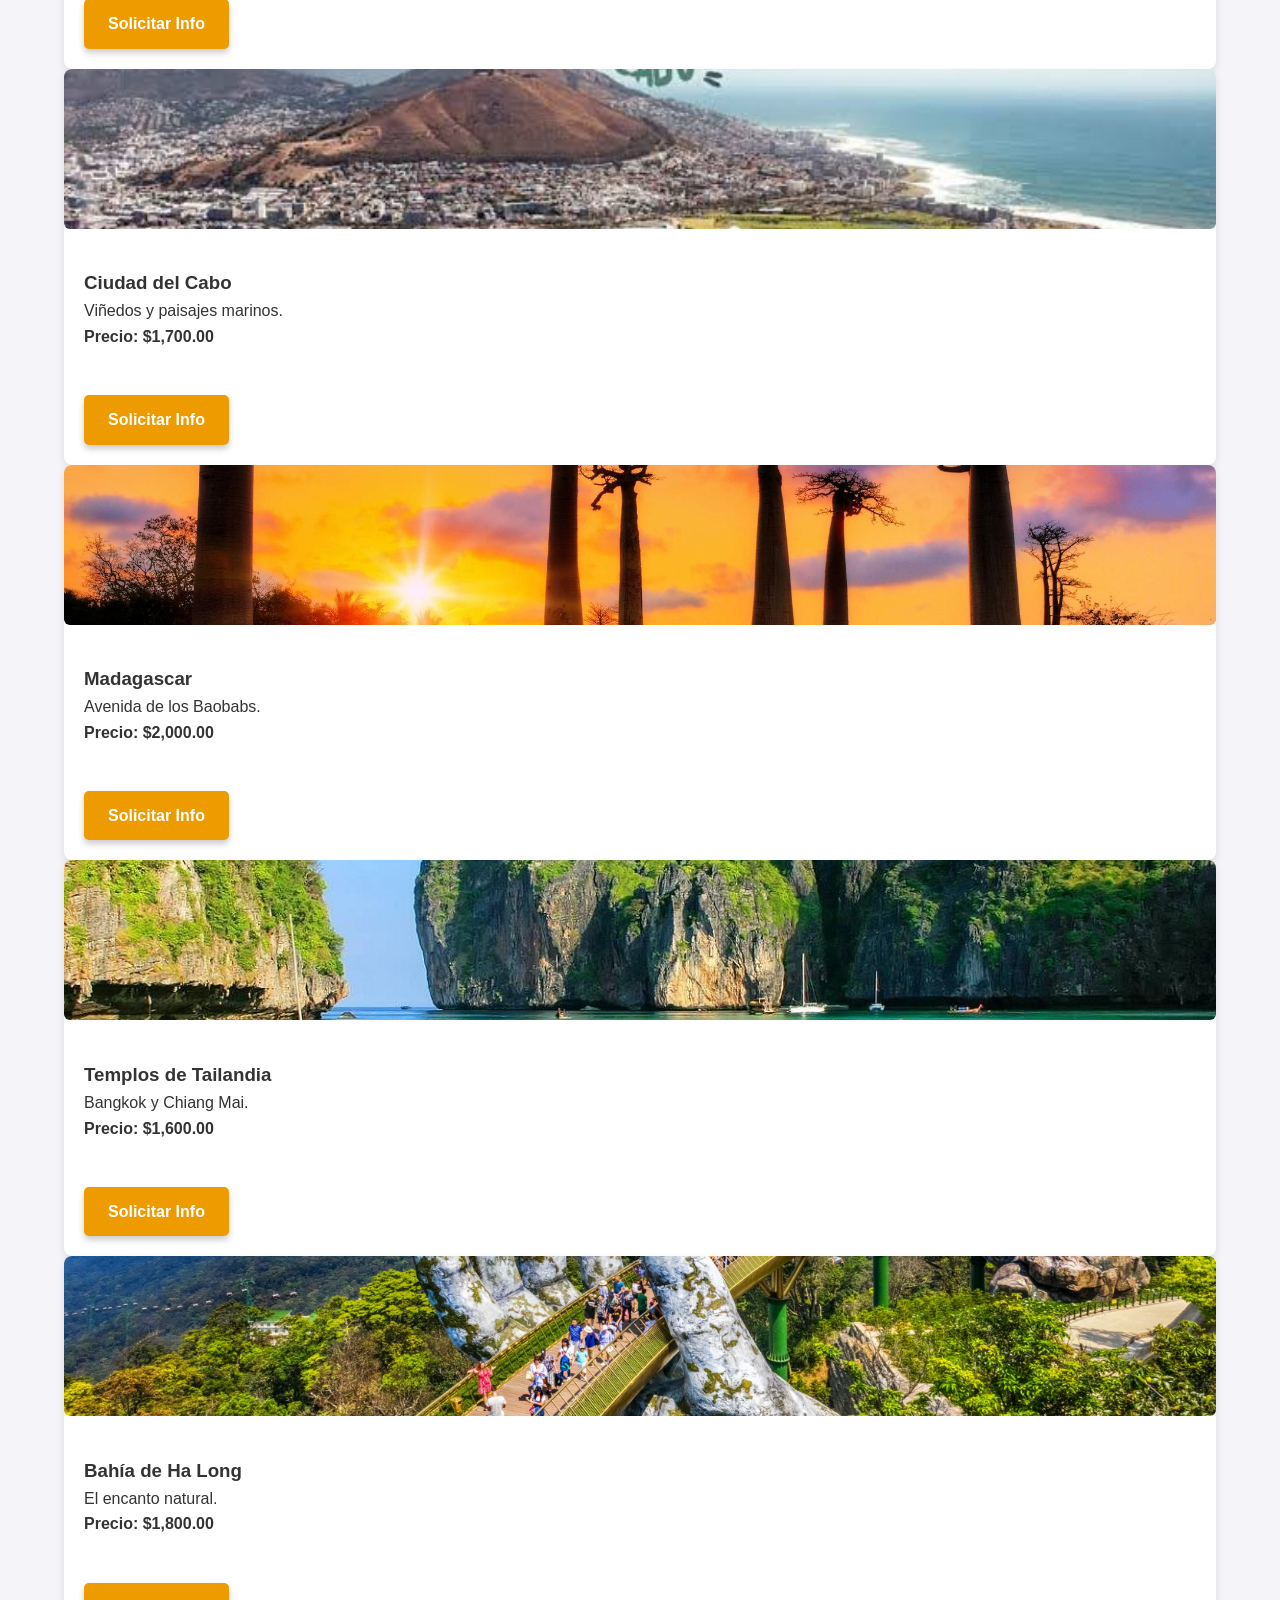
<file: servicios.html>
<!DOCTYPE html>
<html lang="es">
<head>
    <meta charset="UTF-8">
    <meta name="viewport" content="width=device-width, initial-scale=1.0">
    <title>Servicios | Horizonte Tours</title>
    <link rel="stylesheet" href="assets/css/style.css">
</head>
<body>

    <header>
        <div class="logo"><img src="assets/img/logo.jpg" alt="Logo de Horizonte Tours"></div>
        <nav>
            <ul>
                <li><a href="index.html">Inicio</a></li>
                <li><a href="nosotros.html">Nosotros</a></li>
                <li><a href="servicios.html">Servicios</a></li>
                <li><a href="faq.html">FAQ</a></li>
                <li><a href="contacto.html">Contacto</a></li>
            </ul>
        </nav>
    </header>

    <main>
        <section class="seccion">
            <h1>Nuestros Paquetes y Servicios</h1>
            <p>Elige tu próxima gran aventura.</p>
            
            <!-- 1 al 6-->
                <article class="tarjeta"><img src="assets/img/galapagos.jpg" alt="Galápagos"><div class="contenido-tarjeta"><h3>Islas Galápagos</h3><p>Naturaleza y fauna única.</p><p><strong>Precio: $850.00</strong></p><br><a href="contacto.html" class="btn-accion">Solicitar Info</a></div></article>
                <article class="tarjeta"><img src="assets/img/machupicchu.jpg" alt="Machu Picchu"><div class="contenido-tarjeta"><h3>Ruta del Inca</h3><p>Aventura histórica.</p><p><strong>Precio: $600.00</strong></p><br><a href="contacto.html" class="btn-accion">Solicitar Info</a></div></article>
                <article class="tarjeta"><img src="assets/img/caribe.jpg" alt="Caribe"><div class="contenido-tarjeta"><h3>Caribe Todo Incluido</h3><p>Playas de arena blanca.</p><p><strong>Precio: $1,200.00</strong></p><br><a href="contacto.html" class="btn-accion">Solicitar Info</a></div></article>
                <article class="tarjeta"><img src="assets/img/paris.jpg" alt="París"><div class="contenido-tarjeta"><h3>Escapada a París</h3><p>La ciudad del amor.</p><p><strong>Precio: $1,500.00</strong></p><br><a href="contacto.html" class="btn-accion">Solicitar Info</a></div></article>
                <article class="tarjeta"><img src="assets/img/tokio.jpg" alt="Tokio"><div class="contenido-tarjeta"><h3>Descubre Japón</h3><p>Cultura milenaria y tecnología.</p><p><strong>Precio: $2,100.00</strong></p><br><a href="contacto.html" class="btn-accion">Solicitar Info</a></div></article>
                <article class="tarjeta"><img src="assets/img/safari.jpg" alt="Kenia"><div class="contenido-tarjeta"><h3>Safari en Kenia</h3><p>Expedición en la sabana.</p><p><strong>Precio: $1,800.00</strong></p><br><a href="contacto.html" class="btn-accion">Solicitar Info</a></div></article>
                
                <!-- 7 al 16 -->
                <article class="tarjeta"><img src="assets/img/roma.jpg" alt="Roma"><div class="contenido-tarjeta"><h3>Coliseo de Roma</h3><p>Historia del Imperio Romano.</p><p><strong>Precio: $1,400.00</strong></p><br><a href="contacto.html" class="btn-accion">Solicitar Info</a></div></article>
                <article class="tarjeta"><img src="assets/img/nuevayork.jpg" alt="Nueva York"><div class="contenido-tarjeta"><h3>Nueva York Express</h3><p>La ciudad que nunca duerme.</p><p><strong>Precio: $1,300.00</strong></p><br><a href="contacto.html" class="btn-accion">Solicitar Info</a></div></article>
                <article class="tarjeta"><img src="assets/img/londres.jpg" alt="Londres"><div class="contenido-tarjeta"><h3>Luces de Londres</h3><p>Historia y realeza.</p><p><strong>Precio: $1,600.00</strong></p><br><a href="contacto.html" class="btn-accion">Solicitar Info</a></div></article>
                <article class="tarjeta"><img src="assets/img/sidney.jpg" alt="Sídney"><div class="contenido-tarjeta"><h3>Sídney y Arrecifes</h3><p>Aventura en Australia.</p><p><strong>Precio: $2,500.00</strong></p><br><a href="contacto.html" class="btn-accion">Solicitar Info</a></div></article>
                <article class="tarjeta"><img src="assets/img/egipto.jpg" alt="Egipto"><div class="contenido-tarjeta"><h3>Pirámides de Egipto</h3><p>Misterios del Río Nilo.</p><p><strong>Precio: $1,750.00</strong></p><br><a href="contacto.html" class="btn-accion">Solicitar Info</a></div></article>
                <article class="tarjeta"><img src="assets/img/islandia.jpg" alt="Islandia"><div class="contenido-tarjeta"><h3>Auroras en Islandia</h3><p>Paisajes glaciares únicos.</p><p><strong>Precio: $2,200.00</strong></p><br><a href="contacto.html" class="btn-accion">Solicitar Info</a></div></article>
                <article class="tarjeta"><img src="assets/img/dubai.jpg" alt="Dubái"><div class="contenido-tarjeta"><h3>Dubái Lujo Total</h3><p>Arquitectura futurista.</p><p><strong>Precio: $2,800.00</strong></p><br><a href="contacto.html" class="btn-accion">Solicitar Info</a></div></article>
                <article class="tarjeta"><img src="assets/img/bali.jpg" alt="Bali"><div class="contenido-tarjeta"><h3>Playas de Bali</h3><p>Retiro espiritual y surf.</p><p><strong>Precio: $1,900.00</strong></p><br><a href="contacto.html" class="btn-accion">Solicitar Info</a></div></article>
                <article class="tarjeta"><img src="assets/img/india.jpg" alt="India"><div class="contenido-tarjeta"><h3>Taj Mahal, India</h3><p>Monumentos y cultura.</p><p><strong>Precio: $1,850.00</strong></p><br><a href="contacto.html" class="btn-accion">Solicitar Info</a></div></article>
                <article class="tarjeta"><img src="assets/img/china.jpg" alt="China"><div class="contenido-tarjeta"><h3>Muralla China</h3><p>Recorrido milenario.</p><p><strong>Precio: $2,300.00</strong></p><br><a href="contacto.html" class="btn-accion">Solicitar Info</a></div></article>

                <!-- 17 al 26 -->
                <article class="tarjeta"><img src="assets/img/noruega.jpg" alt="Noruega"><div class="contenido-tarjeta"><h3>Fiordos Noruegos</h3><p>Navegación espectacular.</p><p><strong>Precio: $2,600.00</strong></p><br><a href="contacto.html" class="btn-accion">Solicitar Info</a></div></article>
                <article class="tarjeta"><img src="assets/img/petra.jpg" alt="Jordania"><div class="contenido-tarjeta"><h3>Petra, Jordania</h3><p>La ciudad de piedra.</p><p><strong>Precio: $1,950.00</strong></p><br><a href="contacto.html" class="btn-accion">Solicitar Info</a></div></article>
                <article class="tarjeta"><img src="assets/img/uyuni.jpg" alt="Bolivia"><div class="contenido-tarjeta"><h3>Salar de Uyuni</h3><p>El espejo del cielo.</p><p><strong>Precio: $700.00</strong></p><br><a href="contacto.html" class="btn-accion">Solicitar Info</a></div></article>
                <article class="tarjeta"><img src="assets/img/iguazu.jpg" alt="Argentina"><div class="contenido-tarjeta"><h3>Cataratas del Iguazú</h3><p>Maravilla natural sudamericana.</p><p><strong>Precio: $850.00</strong></p><br><a href="contacto.html" class="btn-accion">Solicitar Info</a></div></article>
                <article class="tarjeta"><img src="assets/img/riodejaneiro.jpg" alt="Brasil"><div class="contenido-tarjeta"><h3>Río de Janeiro</h3><p>Cristo Redentor y playas.</p><p><strong>Precio: $950.00</strong></p><br><a href="contacto.html" class="btn-accion">Solicitar Info</a></div></article>
                <article class="tarjeta"><img src="assets/img/patagonia.jpg" alt="Patagonia"><div class="contenido-tarjeta"><h3>Patagonia Sur</h3><p>Glaciares y montañas frías.</p><p><strong>Precio: $1,500.00</strong></p><br><a href="contacto.html" class="btn-accion">Solicitar Info</a></div></article>
                <article class="tarjeta"><img src="assets/img/atacama.jpg" alt="Chile"><div class="contenido-tarjeta"><h3>Desierto de Atacama</h3><p>Paisajes lunares únicos.</p><p><strong>Precio: $800.00</strong></p><br><a href="contacto.html" class="btn-accion">Solicitar Info</a></div></article>
                <article class="tarjeta"><img src="assets/img/rivieramaya.jpg" alt="México"><div class="contenido-tarjeta"><h3>Riviera Maya</h3><p>Cenotes y ruinas arqueológicas.</p><p><strong>Precio: $1,100.00</strong></p><br><a href="contacto.html" class="btn-accion">Solicitar Info</a></div></article>
                <article class="tarjeta"><img src="assets/img/puntacana.jpg" alt="Punta Cana"><div class="contenido-tarjeta"><h3>Punta Cana</h3><p>Resort 5 estrellas tropical.</p><p><strong>Precio: $1,050.00</strong></p><br><a href="contacto.html" class="btn-accion">Solicitar Info</a></div></article>
                <article class="tarjeta"><img src="assets/img/bahamas.jpg" alt="Bahamas"><div class="contenido-tarjeta"><h3>Bahamas VIP</h3><p>Islas exclusivas y yates.</p><p><strong>Precio: $2,400.00</strong></p><br><a href="contacto.html" class="btn-accion">Solicitar Info</a></div></article>

                <!-- 27 al 40 -->
                <article class="tarjeta"><img src="assets/img/borabora.jpg" alt="Bora Bora"><div class="contenido-tarjeta"><h3>Bora Bora</h3><p>Cabañas sobre aguas cristalinas.</p><p><strong>Precio: $4,500.00</strong></p><br><a href="contacto.html" class="btn-accion">Solicitar Info</a></div></article>
                <article class="tarjeta"><img src="assets/img/maldivas.jpg" alt="Maldivas"><div class="contenido-tarjeta"><h3>Maldivas</h3><p>Buceo y relajación absoluta.</p><p><strong>Precio: $3,800.00</strong></p><br><a href="contacto.html" class="btn-accion">Solicitar Info</a></div></article>
                <article class="tarjeta"><img src="assets/img/santorini.jpg" alt="Grecia"><div class="contenido-tarjeta"><h3>Santorini, Grecia</h3><p>Atardeceres en el mar Egeo.</p><p><strong>Precio: $2,100.00</strong></p><br><a href="contacto.html" class="btn-accion">Solicitar Info</a></div></article>
                <article class="tarjeta"><img src="assets/img/suiza.jpg" alt="Suiza"><div class="contenido-tarjeta"><h3>Alpes Suizos</h3><p>Esquí y paisajes nevados.</p><p><strong>Precio: $2,700.00</strong></p><br><a href="contacto.html" class="btn-accion">Solicitar Info</a></div></article>
                <article class="tarjeta"><img src="assets/img/rumania.jpg" alt="Rumania"><div class="contenido-tarjeta"><h3>Castillo de Drácula</h3><p>Misterio en Transilvania.</p><p><strong>Precio: $1,400.00</strong></p><br><a href="contacto.html" class="btn-accion">Solicitar Info</a></div></article>
                <article class="tarjeta"><img src="assets/img/praga.jpg" alt="Praga"><div class="contenido-tarjeta"><h3>Praga Histórica</h3><p>Ciudad medieval europea.</p><p><strong>Precio: $1,250.00</strong></p><br><a href="contacto.html" class="btn-accion">Solicitar Info</a></div></article>
                <article class="tarjeta"><img src="assets/img/amsterdam.jpg" alt="Ámsterdam"><div class="contenido-tarjeta"><h3>Ámsterdam</h3><p>Paseos en bicicleta y canales.</p><p><strong>Precio: $1,350.00</strong></p><br><a href="contacto.html" class="btn-accion">Solicitar Info</a></div></article>
                <article class="tarjeta"><img src="assets/img/espana.jpg" alt="España"><div class="contenido-tarjeta"><h3>Madrid y Barcelona</h3><p>Arte, tapas y arquitectura.</p><p><strong>Precio: $1,650.00</strong></p><br><a href="contacto.html" class="btn-accion">Solicitar Info</a></div></article>
                <article class="tarjeta"><img src="assets/img/portugal.jpg" alt="Portugal"><div class="contenido-tarjeta"><h3>Lisboa y Sintra</h3><p>Castillos y fado portugués.</p><p><strong>Precio: $1,450.00</strong></p><br><a href="contacto.html" class="btn-accion">Solicitar Info</a></div></article>
                <article class="tarjeta"><img src="assets/img/marruecos.jpg" alt="Marruecos"><div class="contenido-tarjeta"><h3>Marruecos Mágico</h3><p>Zocos, medinas y desierto.</p><p><strong>Precio: $1,200.00</strong></p><br><a href="contacto.html" class="btn-accion">Solicitar Info</a></div></article>
                <article class="tarjeta"><img src="assets/img/ciudaddelcabo.jpg" alt="Sudáfrica"><div class="contenido-tarjeta"><h3>Ciudad del Cabo</h3><p>Viñedos y paisajes marinos.</p><p><strong>Precio: $1,700.00</strong></p><br><a href="contacto.html" class="btn-accion">Solicitar Info</a></div></article>
                <article class="tarjeta"><img src="assets/img/madagascar.jpg" alt="Madagascar"><div class="contenido-tarjeta"><h3>Madagascar</h3><p>Avenida de los Baobabs.</p><p><strong>Precio: $2,000.00</strong></p><br><a href="contacto.html" class="btn-accion">Solicitar Info</a></div></article>
                <article class="tarjeta"><img src="assets/img/tailandia.jpg" alt="Tailandia"><div class="contenido-tarjeta"><h3>Templos de Tailandia</h3><p>Bangkok y Chiang Mai.</p><p><strong>Precio: $1,600.00</strong></p><br><a href="contacto.html" class="btn-accion">Solicitar Info</a></div></article>
                <article class="tarjeta"><img src="assets/img/vietnam.jpg" alt="Vietnam"><div class="contenido-tarjeta"><h3>Bahía de Ha Long</h3><p>El encanto natural.</p><p><strong>Precio: $1,800.00</strong></p><br><a href="contacto.html" class="btn-accion">Solicitar Info</a></div></article>
        </section>
    </main>

    <footer>
        <p>&copy; 2026 Horizonte Tours. Todos los derechos reservados.</p>
    </footer>

</body>
</html>
</file>
<file: assets/css/style.css>
/* Variables y reseteo básico (Modelo de caja) */
:root {
    --color-primario: #005f73;
    --color-secundario: #0a9396;
    --color-acento: #e9d8a6;
    --color-texto: #333333;
    --color-fondo: #f4f4f9;
}

* {
    margin: 0;
    padding: 0;
    box-sizing: border-box; /* Modelo de caja requerido */
}

body {
    font-family: 'Segoe UI', Tahoma, Geneva, Verdana, sans-serif;
    color: var(--color-texto);
    background-color: var(--color-fondo);
    line-height: 1.6;
}

/* Encabezado y Navegación (Flexbox) */
header {
    background-color: var(--color-primario);
    color: white;
    padding: 1rem 5%;
    display: flex;
    justify-content: space-between;
    align-items: center;
}

.logo {
    font-size: 1.8rem;
    font-weight: bold;
}

nav ul {
    list-style: none;
    display: flex;
    gap: 20px;
}

nav ul li a {
    color: white;
    text-decoration: none;
    font-weight: 500;
    padding: 5px 10px;
    border-radius: 4px;
    transition: background-color 0.3s;
}

nav ul li a:hover {
    background-color: var(--color-secundario); /* Pseudoclase :hover */
}

/* Banner Principal */
.hero {
    background: linear-gradient(rgba(0, 95, 115, 0.7), rgba(0, 95, 115, 0.7)), url('../img/banner.jpg') center/cover;
    height: 60vh;
    display: flex;
    flex-direction: column;
    justify-content: center;
    align-items: center;
    text-align: center;
    color: white;
    padding: 0 20px;
}

.hero h1 {
    font-size: 3rem;
    margin-bottom: 10px;
}

.btn-accion {
    display: inline-block;
    background-color: #ee9b00;
    color: white;
    padding: 12px 24px;
    text-decoration: none;
    font-weight: bold;
    border-radius: 5px;
    margin-top: 20px;
    box-shadow: 0 4px 6px rgba(0,0,0,0.2);
    transition: background-color 0.3s;
}

.btn-accion:hover {
    background-color: #ca6702;
}

/* Secciones y Tarjetas (CSS Grid) */
.seccion {
    padding: 60px 5%;
    text-align: center;
}

.grid-tarjetas {
    display: grid;
    grid-template-columns: repeat(auto-fit, minmax(300px, 1fr));
    gap: 30px;
    margin-top: 40px;
}

.tarjeta {
    background: white;
    border-radius: 8px;
    overflow: hidden;
    box-shadow: 0 4px 8px rgba(0,0,0,0.1);
    text-align: left;
}

.tarjeta img {
    width: 100%;
    height: 200px;
    object-fit: cover;
}

.contenido-tarjeta {
    padding: 20px;
}

/* Pie de página */
footer {
    background-color: #001219;
    color: white;
    text-align: center;
    padding: 20px;
    margin-top: auto;
}

/* Diseño adaptable (Media Queries) */
@media (max-width: 768px) {
    header {
        flex-direction: column;
        text-align: center;
    }
    
    nav ul {
        margin-top: 15px;
        flex-direction: column;
        gap: 10px;
    }

    .hero h1 {
        font-size: 2rem;
    }
}
.logo img {
    height: 60px;
    width: auto;
    border-radius: 50%;
    vertical-align: middle;
}
.tarjeta img {
    width: 100%;
    height: 160px;
    object-fit: cover;
    border-radius: 6px;
    margin-bottom: 12px;
}
</file>
